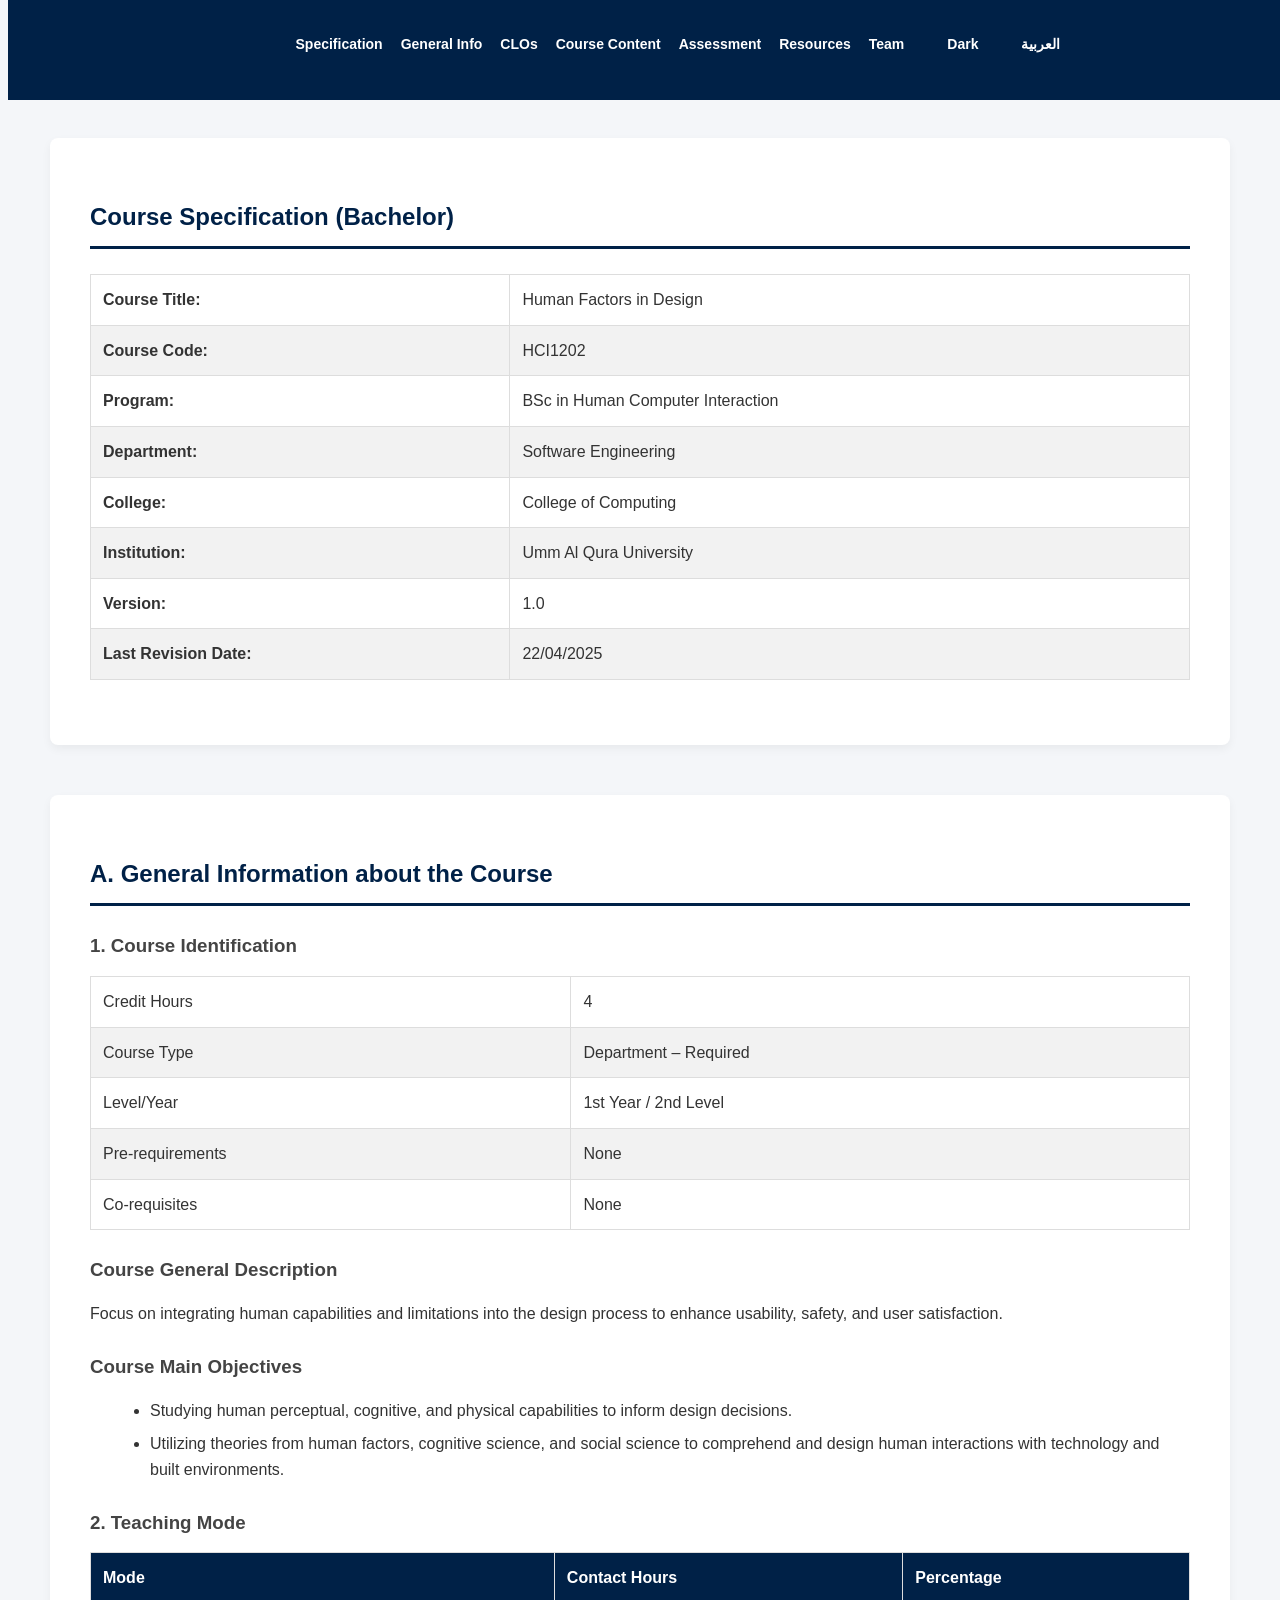
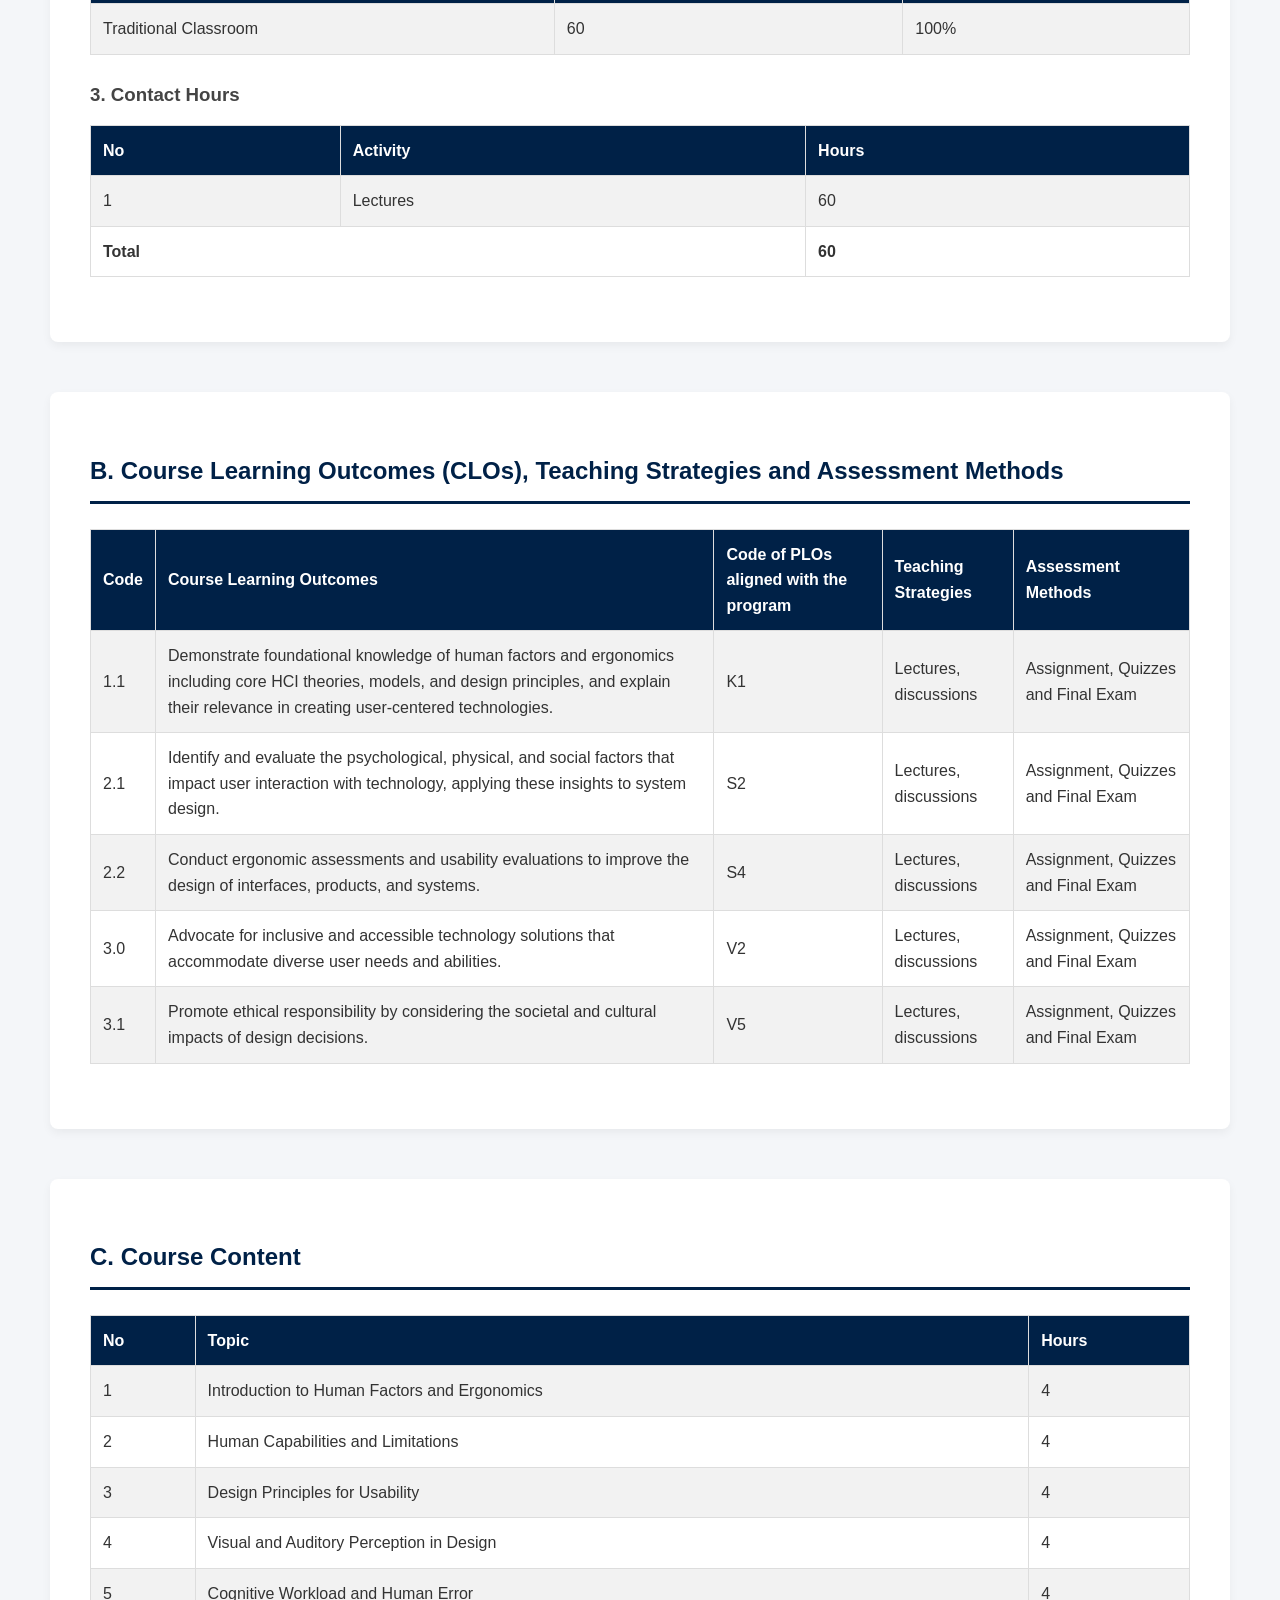
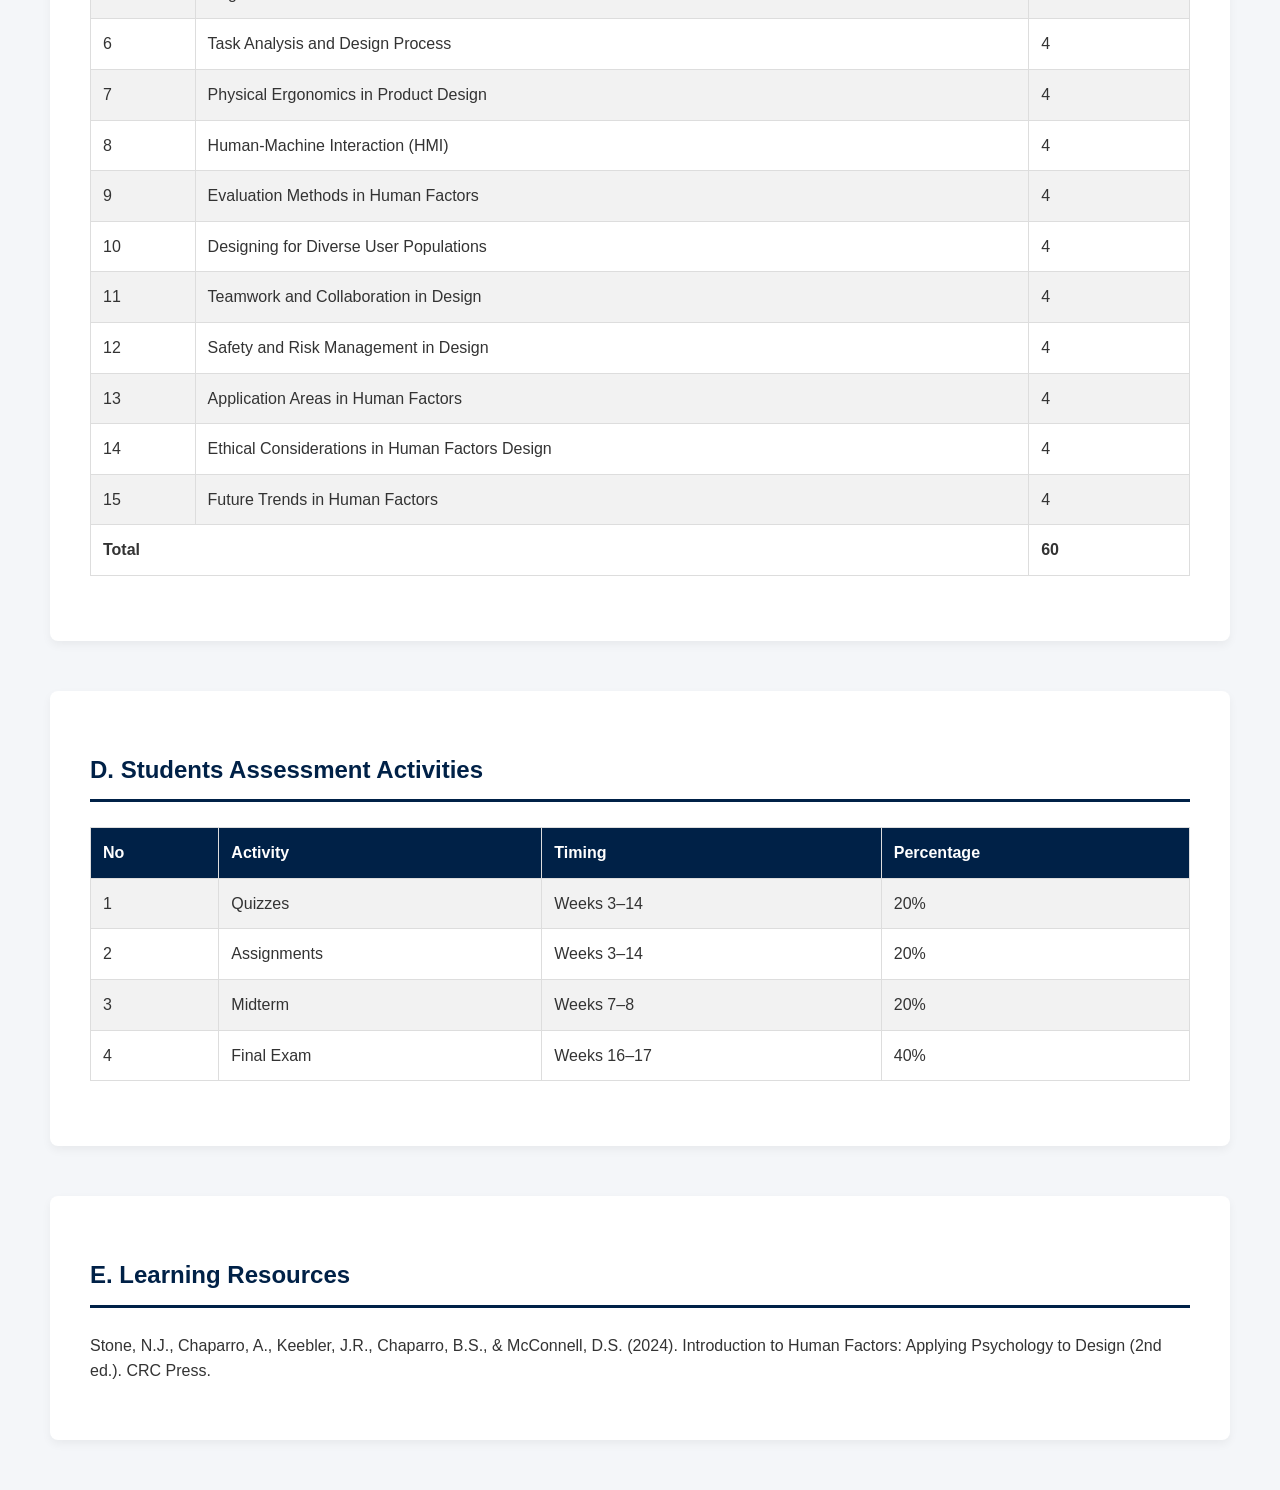
<file: index.html>
<!DOCTYPE html>
<html lang="en" dir="ltr">
<head>
    <meta charset="UTF-8">
    <meta name="viewport" content="width=device-width, initial-scale=1.0">
    <title>HCI1202 - Human Factors in Design</title>
    <link rel="stylesheet" href="style.css">
</head>

<body>

<header>
   <nav>
    <ul>
        <li><a href="#specification">Specification</a></li>
        <li><a href="#general">General Info</a></li>
        <li><a href="#clos">CLOs</a></li>
        <li><a href="#content">Course Content</a></li>
        <li><a href="#assessment">Assessment</a></li>
        <li><a href="#resources">Resources</a></li>

        <li><a href="team.html">Team</a></li>
        <li><a href="index-en-dark.html">Dark</a></li>
        <li><a href="index-ar-light.html">العربية</a></li>
    </ul>
</nav>
</header>

<main>

<section id="specification">
    <h2>Course Specification (Bachelor)</h2>

    <table>
        <tr><td><strong>Course Title:</strong></td><td>Human Factors in Design</td></tr>
        <tr><td><strong>Course Code:</strong></td><td>HCI1202</td></tr>
        <tr><td><strong>Program:</strong></td><td>BSc in Human Computer Interaction</td></tr>
        <tr><td><strong>Department:</strong></td><td>Software Engineering</td></tr>
        <tr><td><strong>College:</strong></td><td>College of Computing</td></tr>
        <tr><td><strong>Institution:</strong></td><td>Umm Al Qura University</td></tr>
        <tr><td><strong>Version:</strong></td><td>1.0</td></tr>
        <tr><td><strong>Last Revision Date:</strong></td><td>22/04/2025</td></tr>
    </table>
</section>

<section id="general">
    <h2>A. General Information about the Course</h2>

    <h3>1. Course Identification</h3>
    <table>
        <tr><td>Credit Hours</td><td>4</td></tr>
        <tr><td>Course Type</td><td>Department – Required</td></tr>
        <tr><td>Level/Year</td><td>1st Year / 2nd Level</td></tr>
        <tr><td>Pre-requirements</td><td>None</td></tr>
        <tr><td>Co-requisites</td><td>None</td></tr>
    </table>

    <h3>Course General Description</h3>
    <p>
        Focus on integrating human capabilities and limitations into the design process
        to enhance usability, safety, and user satisfaction.
    </p>

    <h3>Course Main Objectives</h3>
    <ul>
        <li>Studying human perceptual, cognitive, and physical capabilities to inform design decisions.</li>
        <li>Utilizing theories from human factors, cognitive science, and social science to comprehend and design human interactions with technology and built environments.</li>
    </ul>

    <h3>2. Teaching Mode</h3>
    <table>
        <tr><th>Mode</th><th>Contact Hours</th><th>Percentage</th></tr>
        <tr><td>Traditional Classroom</td><td>60</td><td>100%</td></tr>
    </table>

    <h3>3. Contact Hours</h3>
    <table>
        <tr><th>No</th><th>Activity</th><th>Hours</th></tr>
        <tr><td>1</td><td>Lectures</td><td>60</td></tr>
        <tr><td colspan="2"><strong>Total</strong></td><td><strong>60</strong></td></tr>
    </table>
</section>

<section id="clos">
    <h2>B. Course Learning Outcomes (CLOs), Teaching Strategies and Assessment Methods</h2>

    <table>
        <tr>
            <th>Code</th>
            <th>Course Learning Outcomes</th>
            <th>Code of PLOs aligned with the program</th>
            <th>Teaching Strategies</th>
            <th>Assessment Methods</th>
        </tr>

        <tr>
            <td>1.1</td>
            <td>
                Demonstrate foundational knowledge of human factors and ergonomics including core HCI theories,
                models, and design principles, and explain their relevance in creating user-centered technologies.
            </td>
            <td>K1</td>
            <td>Lectures, discussions</td>
            <td>Assignment, Quizzes and Final Exam</td>
        </tr>

        <tr>
            <td>2.1</td>
            <td>
                Identify and evaluate the psychological, physical, and social factors that impact user interaction
                with technology, applying these insights to system design.
            </td>
            <td>S2</td>
            <td>Lectures, discussions</td>
            <td>Assignment, Quizzes and Final Exam</td>
        </tr>

        <tr>
            <td>2.2</td>
            <td>
                Conduct ergonomic assessments and usability evaluations to improve the design of interfaces,
                products, and systems.
            </td>
            <td>S4</td>
            <td>Lectures, discussions</td>
            <td>Assignment, Quizzes and Final Exam</td>
        </tr>

        <tr>
            <td>3.0</td>
            <td>
                Advocate for inclusive and accessible technology solutions that accommodate diverse user needs
                and abilities.
            </td>
            <td>V2</td>
            <td>Lectures, discussions</td>
            <td>Assignment, Quizzes and Final Exam</td>
        </tr>

        <tr>
            <td>3.1</td>
            <td>
                Promote ethical responsibility by considering the societal and cultural impacts of design decisions.
            </td>
            <td>V5</td>
            <td>Lectures, discussions</td>
            <td>Assignment, Quizzes and Final Exam</td>
        </tr>

    </table>
</section>

<section id="content">
    <h2>C. Course Content</h2>

    <table>
        <tr><th>No</th><th>Topic</th><th>Hours</th></tr>
        <tr><td>1</td><td>Introduction to Human Factors and Ergonomics</td><td>4</td></tr>
        <tr><td>2</td><td>Human Capabilities and Limitations</td><td>4</td></tr>
        <tr><td>3</td><td>Design Principles for Usability</td><td>4</td></tr>
        <tr><td>4</td><td>Visual and Auditory Perception in Design</td><td>4</td></tr>
        <tr><td>5</td><td>Cognitive Workload and Human Error</td><td>4</td></tr>
        <tr><td>6</td><td>Task Analysis and Design Process</td><td>4</td></tr>
        <tr><td>7</td><td>Physical Ergonomics in Product Design</td><td>4</td></tr>
        <tr><td>8</td><td>Human-Machine Interaction (HMI)</td><td>4</td></tr>
        <tr><td>9</td><td>Evaluation Methods in Human Factors</td><td>4</td></tr>
        <tr><td>10</td><td>Designing for Diverse User Populations</td><td>4</td></tr>
        <tr><td>11</td><td>Teamwork and Collaboration in Design</td><td>4</td></tr>
        <tr><td>12</td><td>Safety and Risk Management in Design</td><td>4</td></tr>
        <tr><td>13</td><td>Application Areas in Human Factors</td><td>4</td></tr>
        <tr><td>14</td><td>Ethical Considerations in Human Factors Design</td><td>4</td></tr>
        <tr><td>15</td><td>Future Trends in Human Factors</td><td>4</td></tr>
        <tr><td colspan="2"><strong>Total</strong></td><td><strong>60</strong></td></tr>
    </table>
</section>

<section id="assessment">
    <h2>D. Students Assessment Activities</h2>

    <table>
        <tr><th>No</th><th>Activity</th><th>Timing</th><th>Percentage</th></tr>
        <tr><td>1</td><td>Quizzes</td><td>Weeks 3–14</td><td>20%</td></tr>
        <tr><td>2</td><td>Assignments</td><td>Weeks 3–14</td><td>20%</td></tr>
        <tr><td>3</td><td>Midterm</td><td>Weeks 7–8</td><td>20%</td></tr>
        <tr><td>4</td><td>Final Exam</td><td>Weeks 16–17</td><td>40%</td></tr>
    </table>
</section>

<section id="resources">
    <h2>E. Learning Resources</h2>

    <p>
        Stone, N.J., Chaparro, A., Keebler, J.R., Chaparro, B.S., & McConnell, D.S. (2024).
        Introduction to Human Factors: Applying Psychology to Design (2nd ed.).
        CRC Press.
    </p>
</section>

</main>

</body>
</html>
</file>
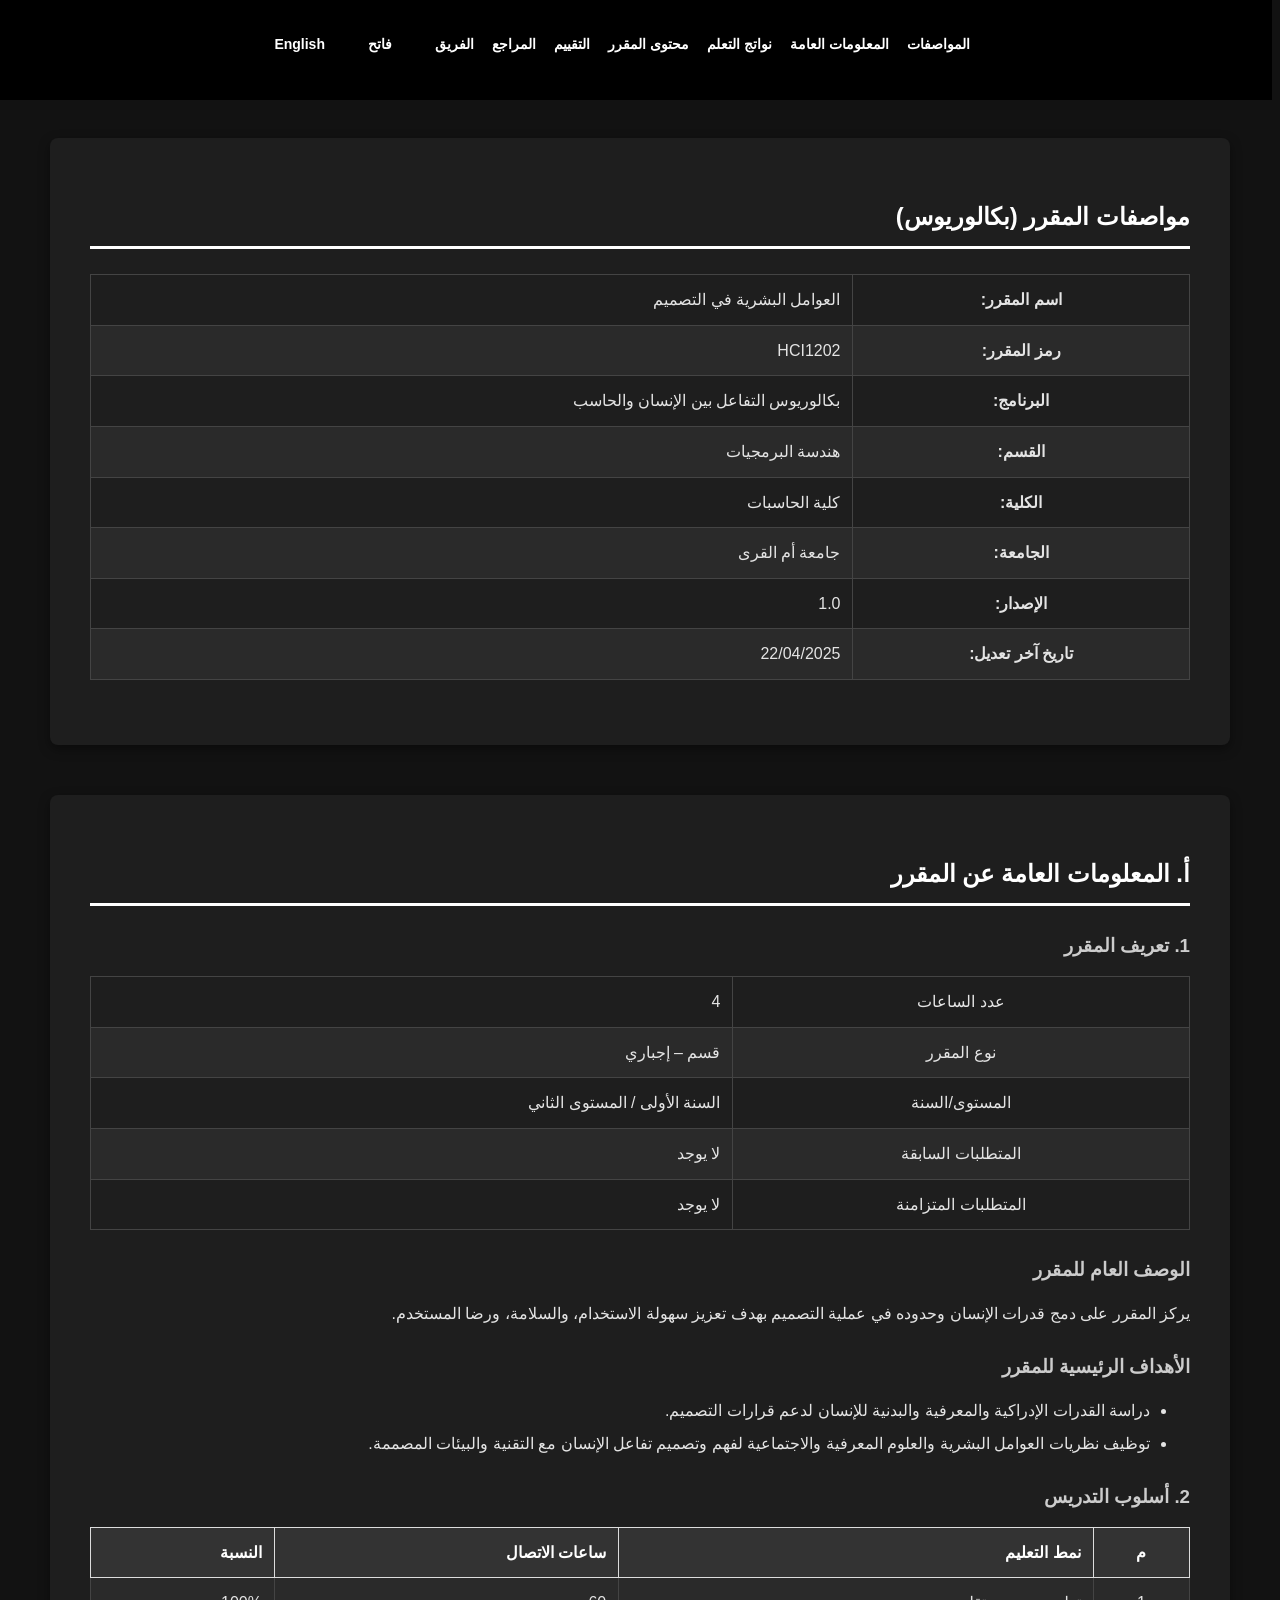
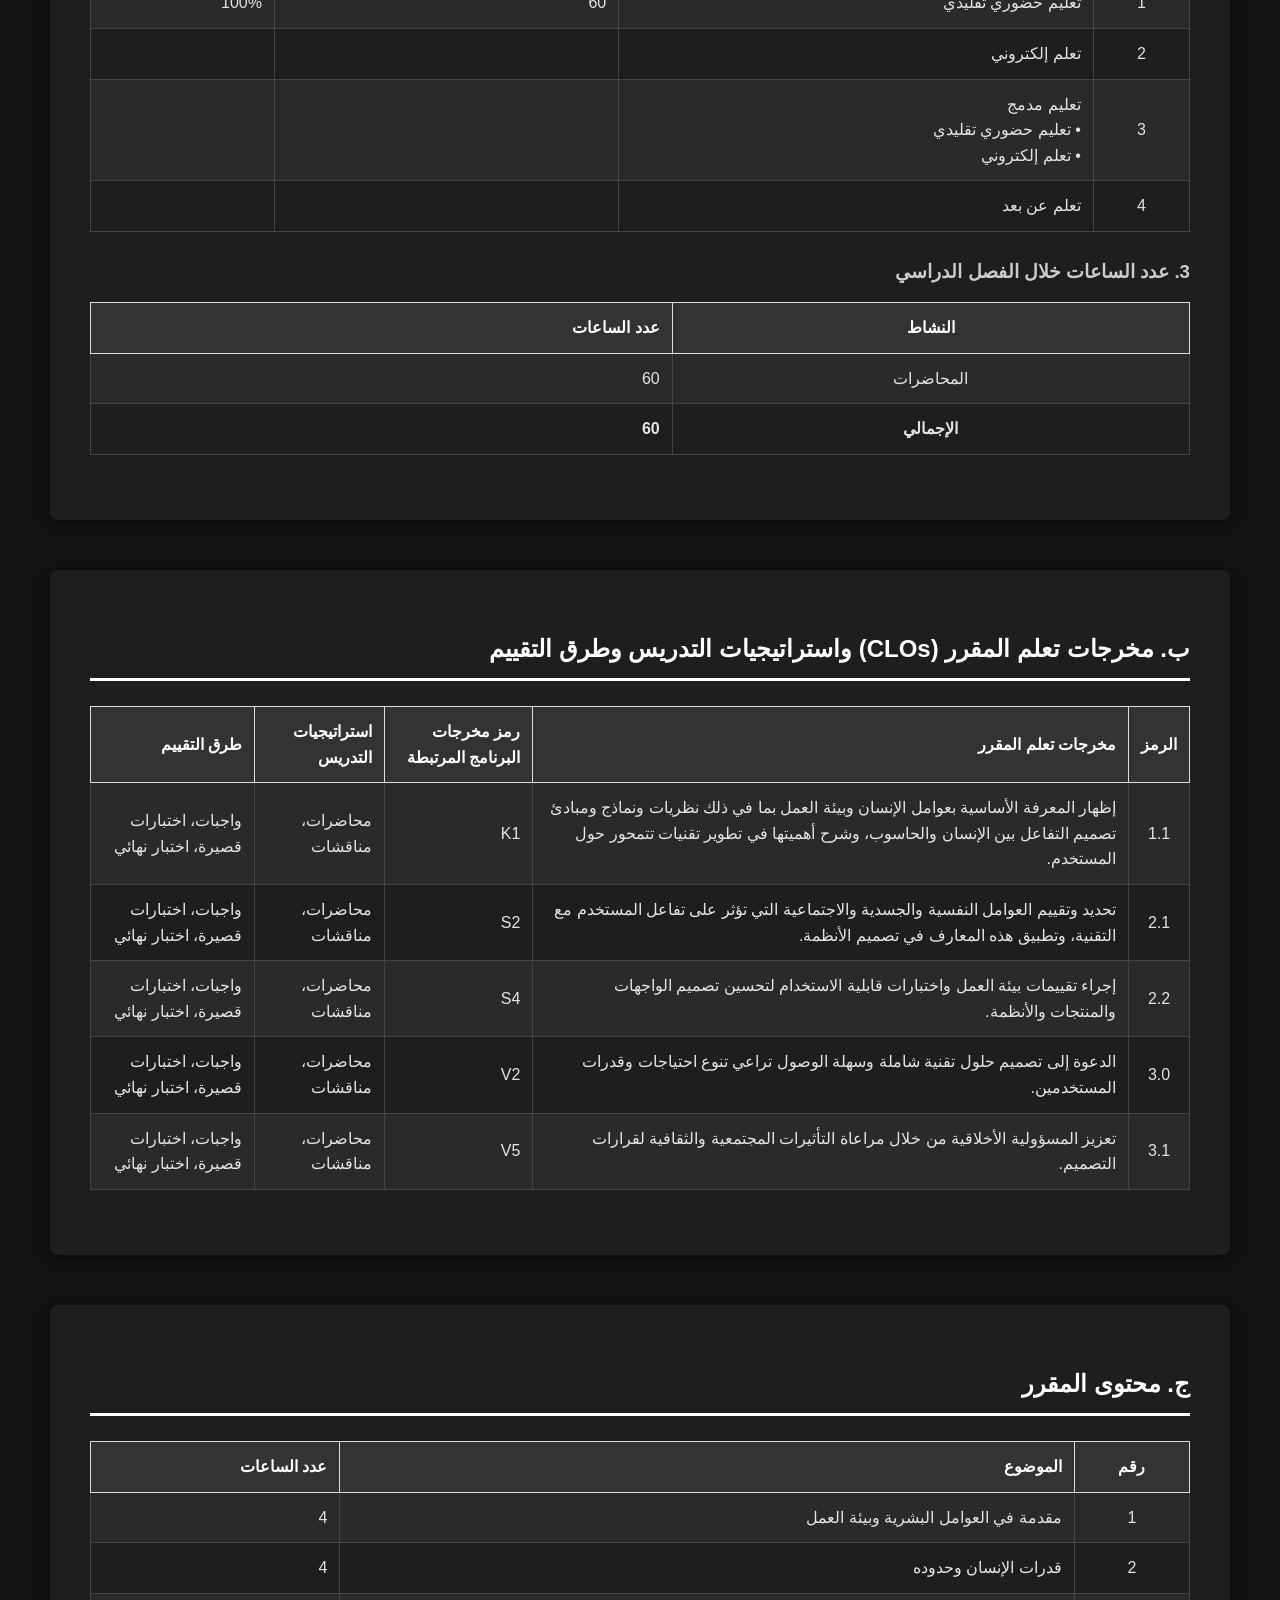
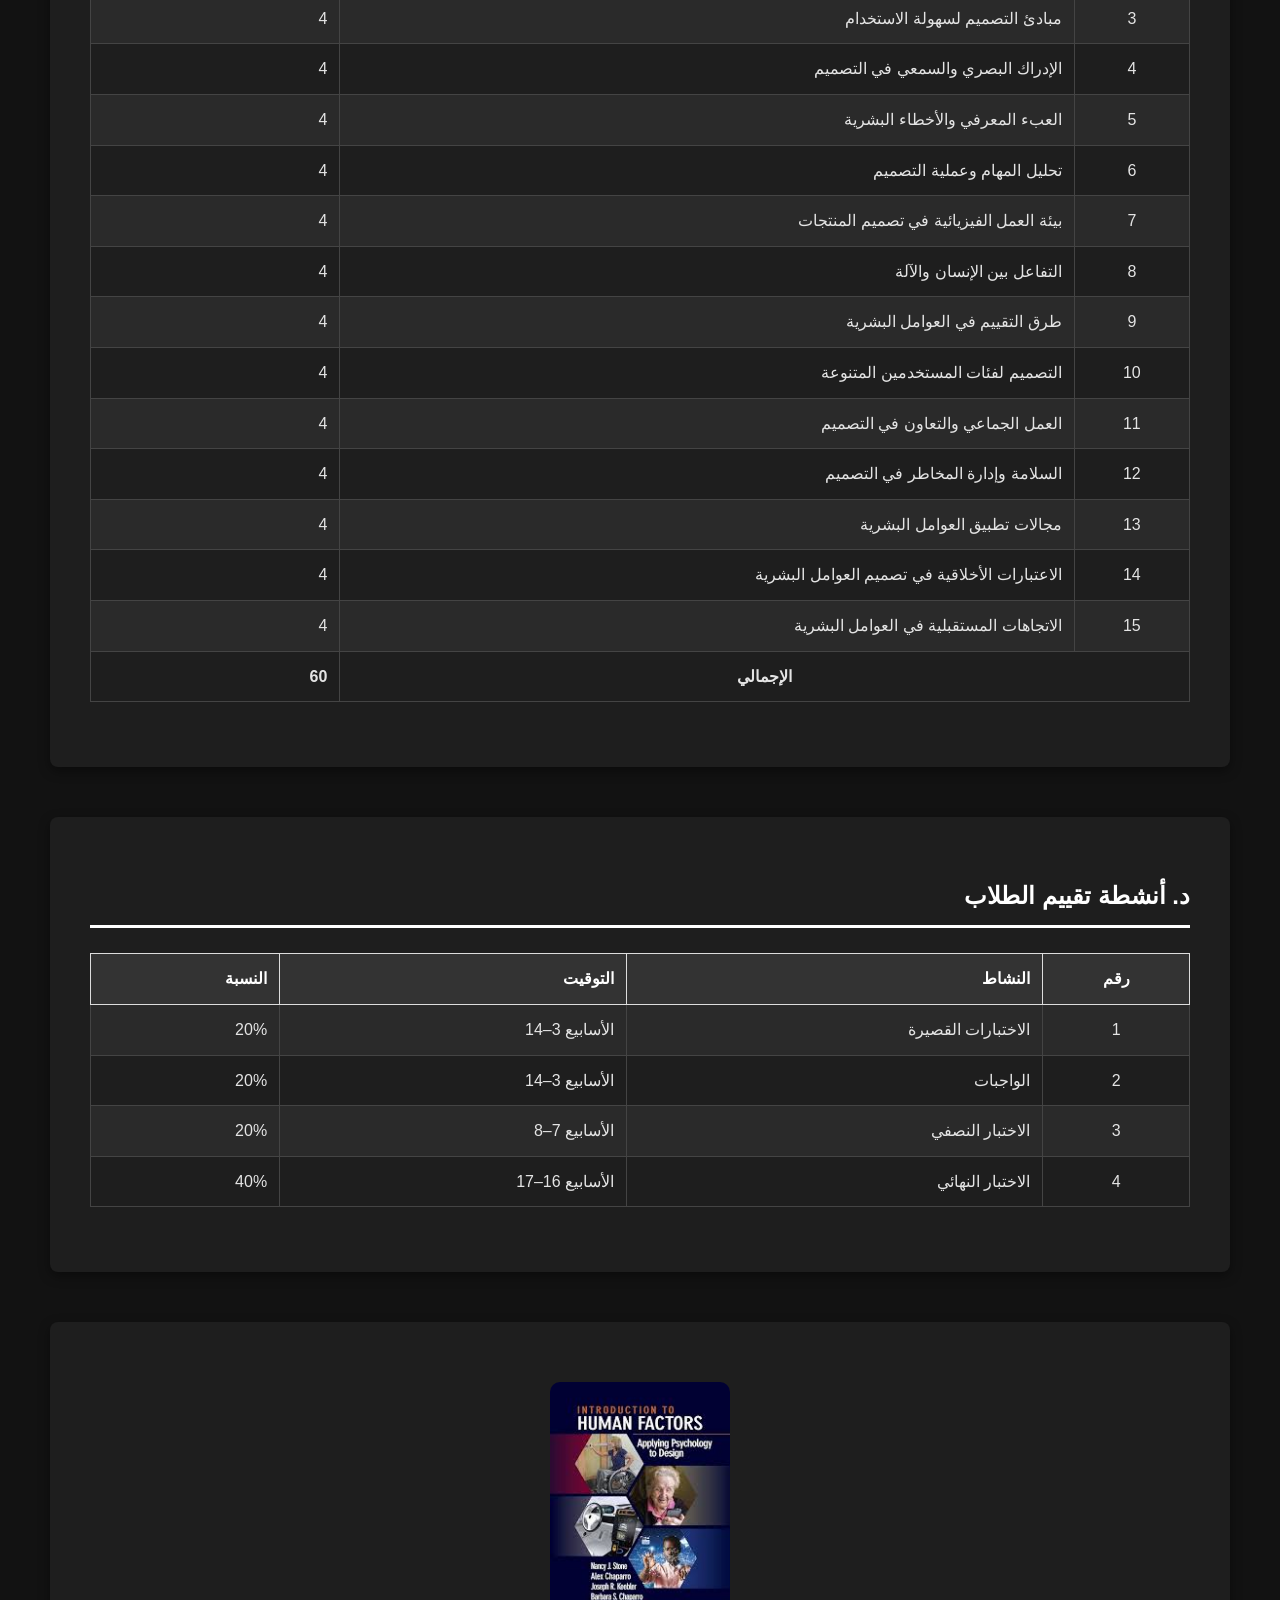
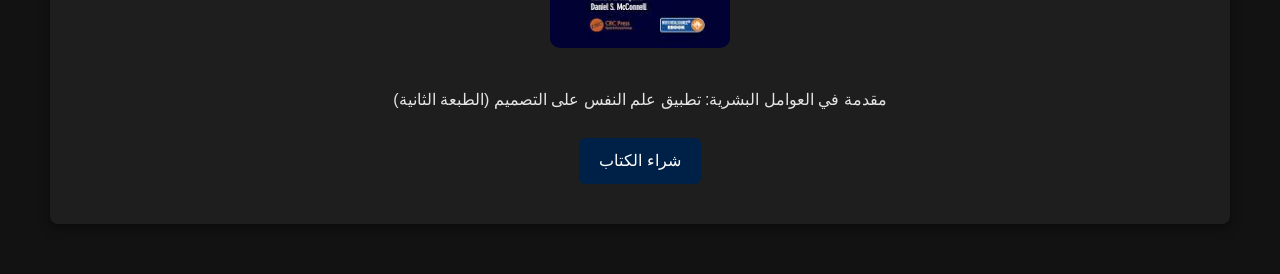
<file: index-ar-dark.html>
<!DOCTYPE html>
<html lang="ar" dir="rtl">
<head>
    <meta charset="UTF-8">
    <meta name="viewport" content="width=device-width, initial-scale=1.0">
    <title>HCI1202 - العوامل البشرية في التصميم</title>
    <link rel="stylesheet" href="style.css">
</head>

<body class="dark">

<header>
    <nav>
        <ul>
            <li><a href="#specification">المواصفات</a></li>
            <li><a href="#general">المعلومات العامة</a></li>
            <li><a href="#clos">نواتج التعلم</a></li>
            <li><a href="#content">محتوى المقرر</a></li>
            <li><a href="#assessment">التقييم</a></li>
            <li><a href="#resources">المراجع</a></li>
<li><a href="team.html">الفريق</a></li>
<li><a href="index-ar-light.html">فاتح</a></li>
<li><a href="index-en-dark.html">English</a></li>
        </ul>
    </nav>
</header>

<main>

<section id="specification">
    <h2>مواصفات المقرر (بكالوريوس)</h2>

    <table>
        <tr><td><strong>اسم المقرر:</strong></td><td>العوامل البشرية في التصميم</td></tr>
        <tr><td><strong>رمز المقرر:</strong></td><td>HCI1202</td></tr>
        <tr><td><strong>البرنامج:</strong></td><td>بكالوريوس التفاعل بين الإنسان والحاسب</td></tr>
        <tr><td><strong>القسم:</strong></td><td>هندسة البرمجيات</td></tr>
        <tr><td><strong>الكلية:</strong></td><td>كلية الحاسبات</td></tr>
        <tr><td><strong>الجامعة:</strong></td><td>جامعة أم القرى</td></tr>
        <tr><td><strong>الإصدار:</strong></td><td>1.0</td></tr>
        <tr><td><strong>تاريخ آخر تعديل:</strong></td><td>22/04/2025</td></tr>
    </table>
</section>

<section id="general">
    <h2>أ. المعلومات العامة عن المقرر</h2>

    <h3>1. تعريف المقرر</h3>

    <table>
        <tr><td>عدد الساعات</td><td>4</td></tr>
        <tr><td>نوع المقرر</td><td>قسم – إجباري</td></tr>
        <tr><td>المستوى/السنة</td><td>السنة الأولى / المستوى الثاني</td></tr>
        <tr><td>المتطلبات السابقة</td><td>لا يوجد</td></tr>
        <tr><td>المتطلبات المتزامنة</td><td>لا يوجد</td></tr>
    </table>

    <h3>الوصف العام للمقرر</h3>
    <p>
        يركز المقرر على دمج قدرات الإنسان وحدوده في عملية التصميم بهدف تعزيز سهولة الاستخدام،
        والسلامة، ورضا المستخدم.
    </p>

    <h3>الأهداف الرئيسية للمقرر</h3>
    <ul>
        <li>دراسة القدرات الإدراكية والمعرفية والبدنية للإنسان لدعم قرارات التصميم.</li>
        <li>توظيف نظريات العوامل البشرية والعلوم المعرفية والاجتماعية لفهم وتصميم تفاعل الإنسان مع التقنية والبيئات المصممة.</li>
    </ul>

    <h3>2. أسلوب التدريس</h3>

<table>
<tr>
<th>م</th>
<th>نمط التعليم</th>
<th>ساعات الاتصال</th>
<th>النسبة</th>
</tr>

<tr>
<td>1</td>
<td>تعليم حضوري تقليدي</td>
<td>60</td>
<td>100%</td>
</tr>

<tr>
<td>2</td>
<td>تعلم إلكتروني</td>
<td></td>
<td></td>
</tr>

<tr>
<td>3</td>
<td>
تعليم مدمج<br>
• تعليم حضوري تقليدي<br>
• تعلم إلكتروني
</td>
<td></td>
<td></td>
</tr>

<tr>
<td>4</td>
<td>تعلم عن بعد</td>
<td></td>
<td></td>
</tr>
</table>

    <h3>3. عدد الساعات خلال الفصل الدراسي</h3>

    <table>
        <tr><th>النشاط</th><th>عدد الساعات</th></tr>
        <tr><td>المحاضرات</td><td>60</td></tr>
        <tr><td><strong>الإجمالي</strong></td><td><strong>60</strong></td></tr>
    </table>
</section>

<section id="clos">
    <h2>ب. مخرجات تعلم المقرر (CLOs) واستراتيجيات التدريس وطرق التقييم</h2>

    <table>
        <tr>
            <th>الرمز</th>
            <th>مخرجات تعلم المقرر</th>
            <th>رمز مخرجات البرنامج المرتبطة</th>
            <th>استراتيجيات التدريس</th>
            <th>طرق التقييم</th>
        </tr>

        <tr>
            <td>1.1</td>
            <td>
                إظهار المعرفة الأساسية بعوامل الإنسان وبيئة العمل بما في ذلك نظريات
                ونماذج ومبادئ تصميم التفاعل بين الإنسان والحاسوب، وشرح أهميتها
                في تطوير تقنيات تتمحور حول المستخدم.
            </td>
            <td>K1</td>
            <td>محاضرات، مناقشات</td>
            <td>واجبات، اختبارات قصيرة، اختبار نهائي</td>
        </tr>

        <tr>
            <td>2.1</td>
            <td>
                تحديد وتقييم العوامل النفسية والجسدية والاجتماعية التي تؤثر على
                تفاعل المستخدم مع التقنية، وتطبيق هذه المعارف في تصميم الأنظمة.
            </td>
            <td>S2</td>
            <td>محاضرات، مناقشات</td>
            <td>واجبات، اختبارات قصيرة، اختبار نهائي</td>
        </tr>

        <tr>
            <td>2.2</td>
            <td>
                إجراء تقييمات بيئة العمل واختبارات قابلية الاستخدام لتحسين
                تصميم الواجهات والمنتجات والأنظمة.
            </td>
            <td>S4</td>
            <td>محاضرات، مناقشات</td>
            <td>واجبات، اختبارات قصيرة، اختبار نهائي</td>
        </tr>

        <tr>
            <td>3.0</td>
            <td>
                الدعوة إلى تصميم حلول تقنية شاملة وسهلة الوصول تراعي تنوع
                احتياجات وقدرات المستخدمين.
            </td>
            <td>V2</td>
            <td>محاضرات، مناقشات</td>
            <td>واجبات، اختبارات قصيرة، اختبار نهائي</td>
        </tr>

        <tr>
            <td>3.1</td>
            <td>
                تعزيز المسؤولية الأخلاقية من خلال مراعاة التأثيرات المجتمعية
                والثقافية لقرارات التصميم.
            </td>
            <td>V5</td>
            <td>محاضرات، مناقشات</td>
            <td>واجبات، اختبارات قصيرة، اختبار نهائي</td>
        </tr>

    </table>
</section>

<section id="content">
    <h2>ج. محتوى المقرر</h2>

    <table>
        <tr><th>رقم</th><th>الموضوع</th><th>عدد الساعات</th></tr>

        <tr><td>1</td><td>مقدمة في العوامل البشرية وبيئة العمل</td><td>4</td></tr>
        <tr><td>2</td><td>قدرات الإنسان وحدوده</td><td>4</td></tr>
        <tr><td>3</td><td>مبادئ التصميم لسهولة الاستخدام</td><td>4</td></tr>
        <tr><td>4</td><td>الإدراك البصري والسمعي في التصميم</td><td>4</td></tr>
        <tr><td>5</td><td>العبء المعرفي والأخطاء البشرية</td><td>4</td></tr>
        <tr><td>6</td><td>تحليل المهام وعملية التصميم</td><td>4</td></tr>
        <tr><td>7</td><td>بيئة العمل الفيزيائية في تصميم المنتجات</td><td>4</td></tr>
        <tr><td>8</td><td>التفاعل بين الإنسان والآلة</td><td>4</td></tr>
        <tr><td>9</td><td>طرق التقييم في العوامل البشرية</td><td>4</td></tr>
        <tr><td>10</td><td>التصميم لفئات المستخدمين المتنوعة</td><td>4</td></tr>
        <tr><td>11</td><td>العمل الجماعي والتعاون في التصميم</td><td>4</td></tr>
        <tr><td>12</td><td>السلامة وإدارة المخاطر في التصميم</td><td>4</td></tr>
        <tr><td>13</td><td>مجالات تطبيق العوامل البشرية</td><td>4</td></tr>
        <tr><td>14</td><td>الاعتبارات الأخلاقية في تصميم العوامل البشرية</td><td>4</td></tr>
        <tr><td>15</td><td>الاتجاهات المستقبلية في العوامل البشرية</td><td>4</td></tr>

        <tr><td colspan="2"><strong>الإجمالي</strong></td><td><strong>60</strong></td></tr>
    </table>
</section>

<section id="assessment">
    <h2>د. أنشطة تقييم الطلاب</h2>

    <table>
        <tr><th>رقم</th><th>النشاط</th><th>التوقيت</th><th>النسبة</th></tr>

        <tr><td>1</td><td>الاختبارات القصيرة</td><td>الأسابيع 3–14</td><td>20%</td></tr>
        <tr><td>2</td><td>الواجبات</td><td>الأسابيع 3–14</td><td>20%</td></tr>
        <tr><td>3</td><td>الاختبار النصفي</td><td>الأسابيع 7–8</td><td>20%</td></tr>
        <tr><td>4</td><td>الاختبار النهائي</td><td>الأسابيع 16–17</td><td>40%</td></tr>
    </table>
</section>

<section id="resources">
   <div class="book-box">
<img src="images/book.jpg" alt="غلاف الكتاب">

<p>
مقدمة في العوامل البشرية: تطبيق علم النفس على التصميم (الطبعة الثانية)
</p>

<a href="https://www.amazon.com/s?k=Introduction+to+Human+Factors+Applying+Psychology+to+Design" target="_blank">
شراء الكتاب
</a>
</div>
</section>

</main>

</body>
</html>
</file>
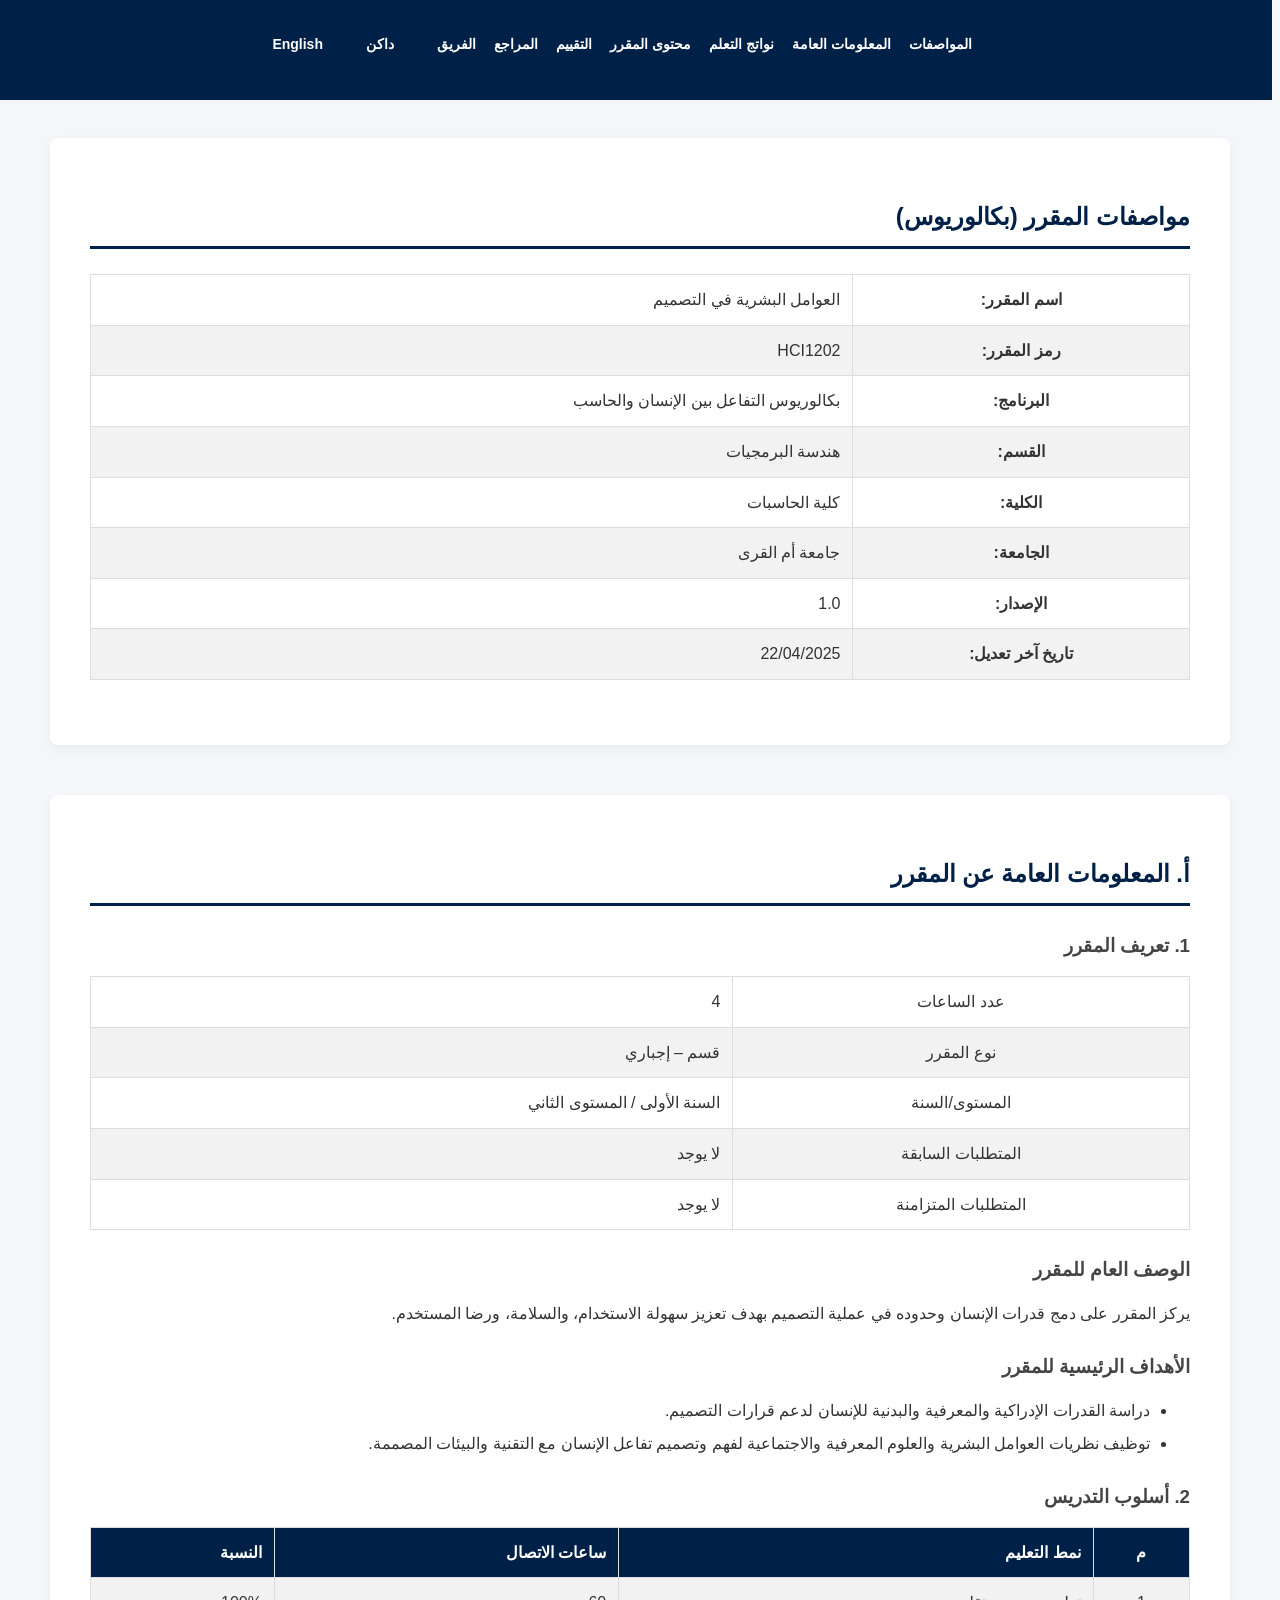
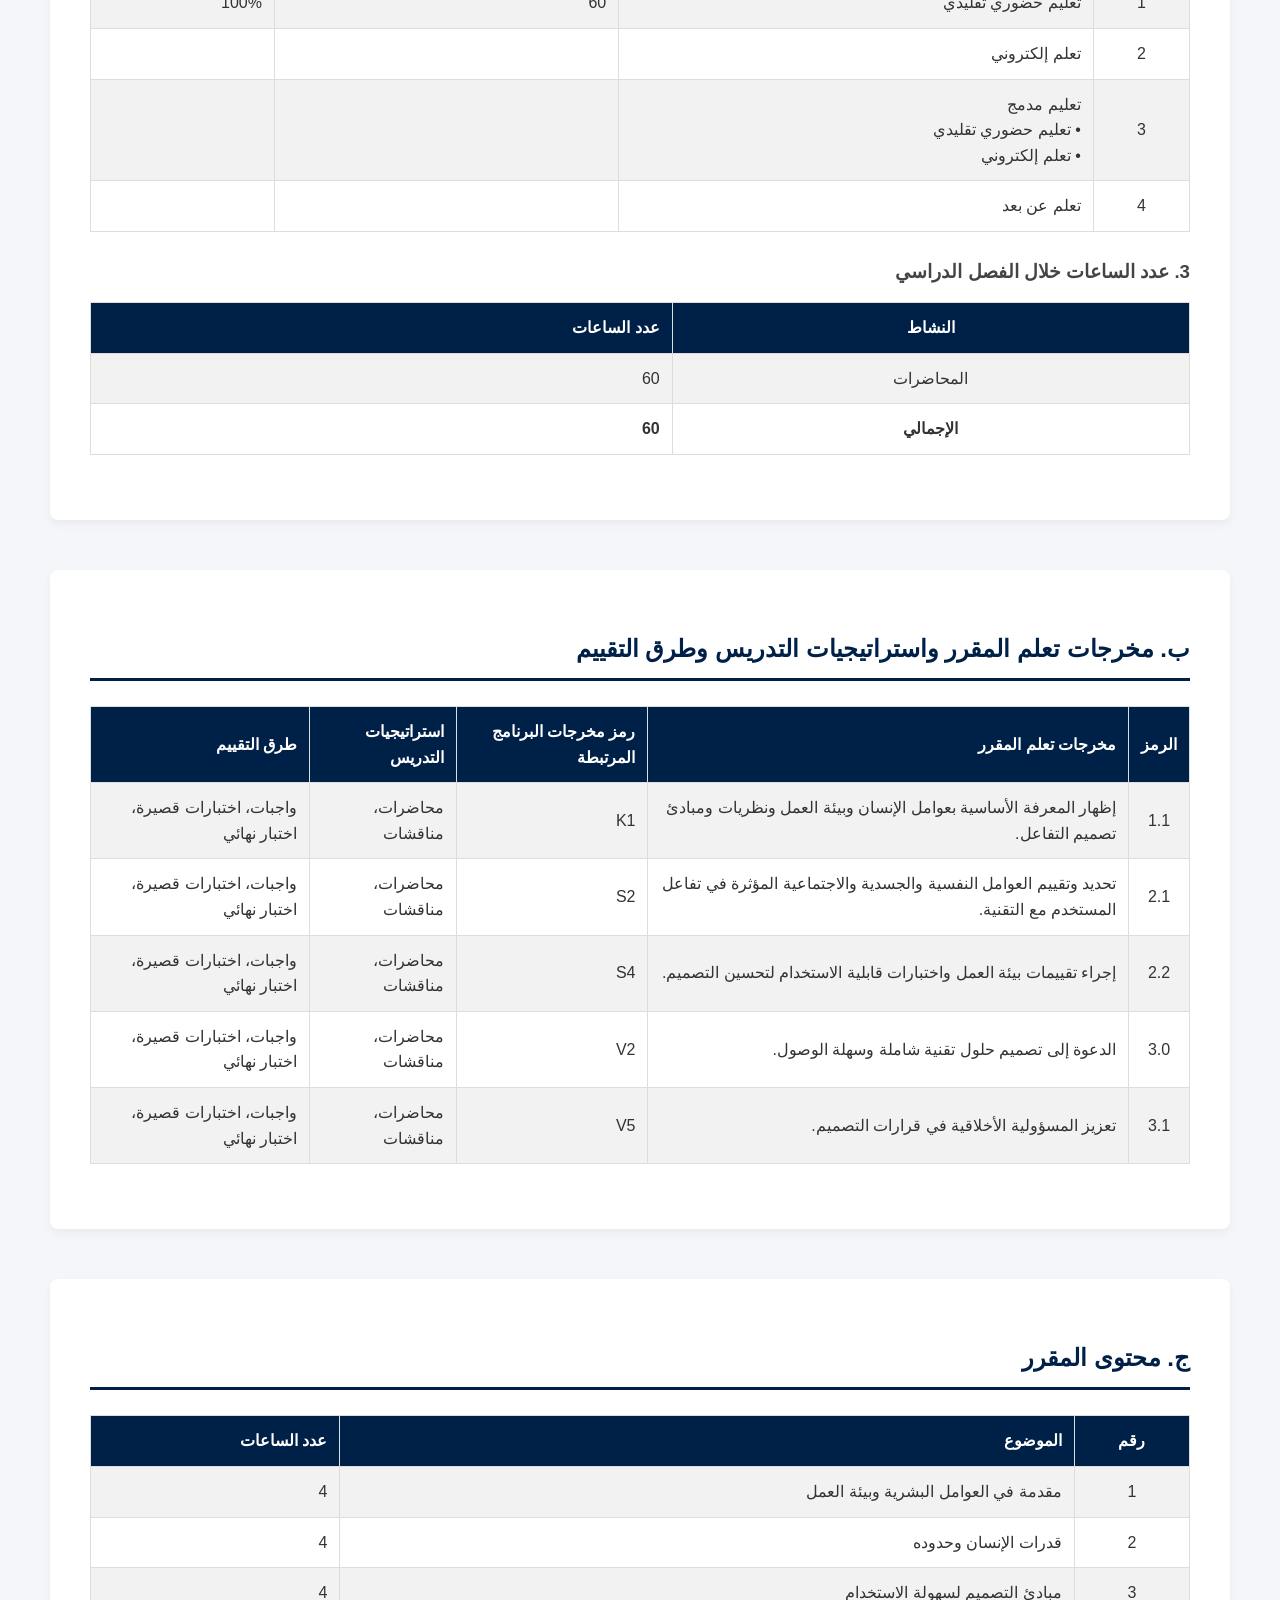
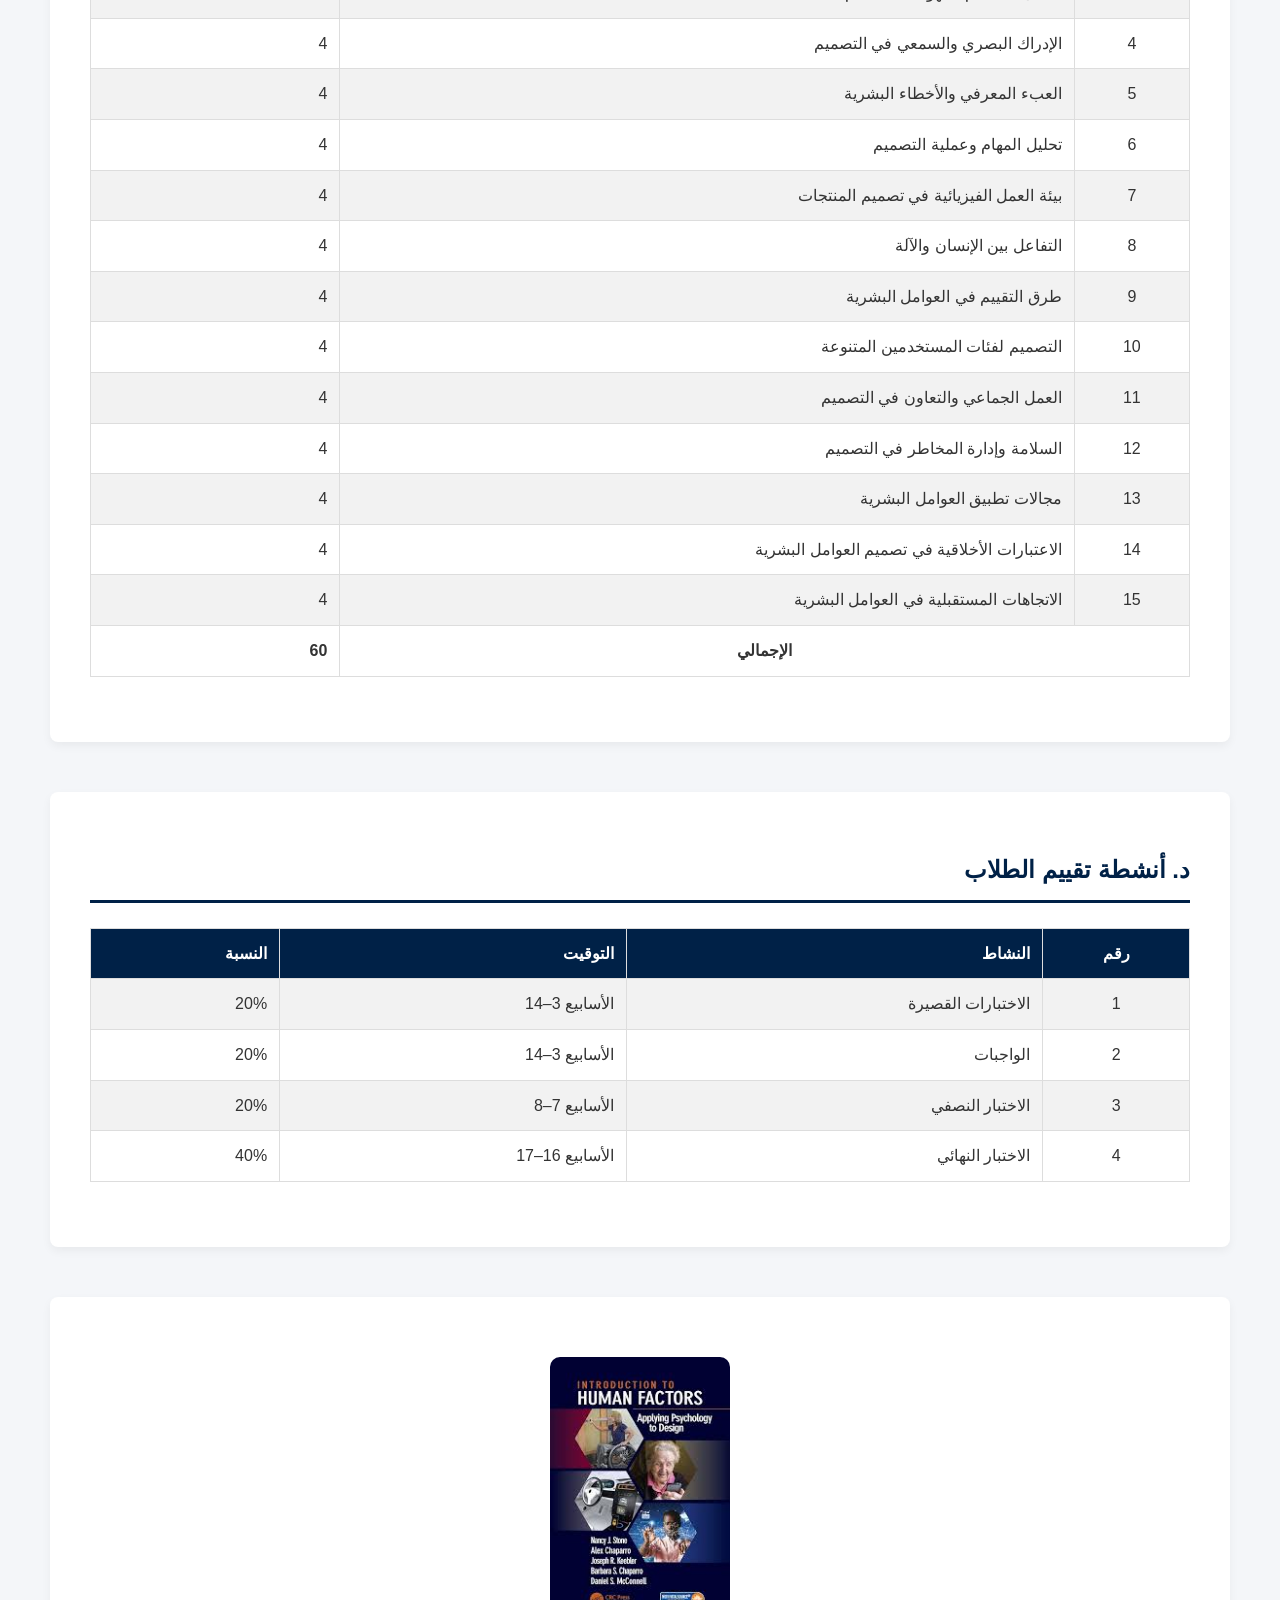
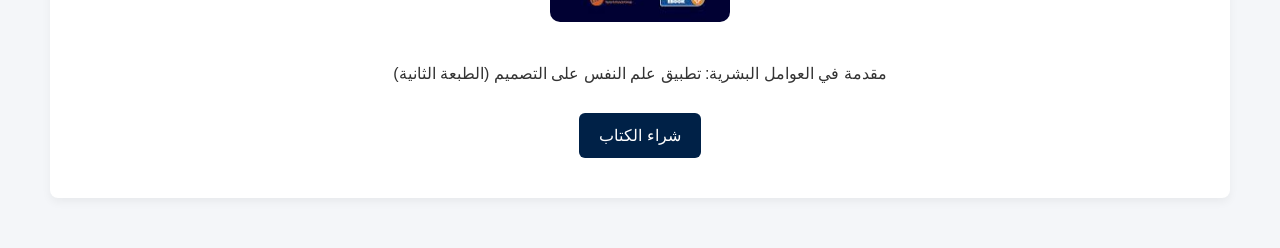
<file: index-ar-light.html>
<!DOCTYPE html>
<html lang="ar" dir="rtl">
<head>
    <meta charset="UTF-8">
    <meta name="viewport" content="width=device-width, initial-scale=1.0">
    <title>HCI1202 - العوامل البشرية في التصميم</title>
    <link rel="stylesheet" href="style.css">
</head>

<body>

<header>
    <nav>
        <ul>
            <li><a href="#specification">المواصفات</a></li>
            <li><a href="#general">المعلومات العامة</a></li>
            <li><a href="#clos">نواتج التعلم</a></li>
            <li><a href="#content">محتوى المقرر</a></li>
            <li><a href="#assessment">التقييم</a></li>
            <li><a href="#resources">المراجع</a></li>
<li><a href="team.html">الفريق</a></li>
<li><a href="index-ar-dark.html">داكن</a></li>
<li><a href="index-en-light.html">English</a></li>
        </ul>
    </nav>
</header>

<main>

<section id="specification">
    <h2>مواصفات المقرر (بكالوريوس)</h2>

    <table>
        <tr><td><strong>اسم المقرر:</strong></td><td>العوامل البشرية في التصميم</td></tr>
        <tr><td><strong>رمز المقرر:</strong></td><td>HCI1202</td></tr>
        <tr><td><strong>البرنامج:</strong></td><td>بكالوريوس التفاعل بين الإنسان والحاسب</td></tr>
        <tr><td><strong>القسم:</strong></td><td>هندسة البرمجيات</td></tr>
        <tr><td><strong>الكلية:</strong></td><td>كلية الحاسبات</td></tr>
        <tr><td><strong>الجامعة:</strong></td><td>جامعة أم القرى</td></tr>
        <tr><td><strong>الإصدار:</strong></td><td>1.0</td></tr>
        <tr><td><strong>تاريخ آخر تعديل:</strong></td><td>22/04/2025</td></tr>
    </table>
</section>

<section id="general">
    <h2>أ. المعلومات العامة عن المقرر</h2>

    <h3>1. تعريف المقرر</h3>

    <table>
        <tr><td>عدد الساعات</td><td>4</td></tr>
        <tr><td>نوع المقرر</td><td>قسم – إجباري</td></tr>
        <tr><td>المستوى/السنة</td><td>السنة الأولى / المستوى الثاني</td></tr>
        <tr><td>المتطلبات السابقة</td><td>لا يوجد</td></tr>
        <tr><td>المتطلبات المتزامنة</td><td>لا يوجد</td></tr>
    </table>

    <h3>الوصف العام للمقرر</h3>
    <p>
        يركز المقرر على دمج قدرات الإنسان وحدوده في عملية التصميم بهدف تعزيز سهولة الاستخدام،
        والسلامة، ورضا المستخدم.
    </p>

    <h3>الأهداف الرئيسية للمقرر</h3>
    <ul>
        <li>دراسة القدرات الإدراكية والمعرفية والبدنية للإنسان لدعم قرارات التصميم.</li>
        <li>توظيف نظريات العوامل البشرية والعلوم المعرفية والاجتماعية لفهم وتصميم تفاعل الإنسان مع التقنية والبيئات المصممة.</li>
    </ul>

   <h3>2. أسلوب التدريس</h3>

<table>
<tr>
<th>م</th>
<th>نمط التعليم</th>
<th>ساعات الاتصال</th>
<th>النسبة</th>
</tr>

<tr>
<td>1</td>
<td>تعليم حضوري تقليدي</td>
<td>60</td>
<td>100%</td>
</tr>

<tr>
<td>2</td>
<td>تعلم إلكتروني</td>
<td></td>
<td></td>
</tr>

<tr>
<td>3</td>
<td>
تعليم مدمج<br>
• تعليم حضوري تقليدي<br>
• تعلم إلكتروني
</td>
<td></td>
<td></td>
</tr>

<tr>
<td>4</td>
<td>تعلم عن بعد</td>
<td></td>
<td></td>
</tr>
</table>

    <h3>3. عدد الساعات خلال الفصل الدراسي</h3>

    <table>
        <tr><th>النشاط</th><th>عدد الساعات</th></tr>
        <tr><td>المحاضرات</td><td>60</td></tr>
        <tr><td><strong>الإجمالي</strong></td><td><strong>60</strong></td></tr>
    </table>
</section>

<section id="clos">
    <h2>ب. مخرجات تعلم المقرر واستراتيجيات التدريس وطرق التقييم</h2>

    <table>
        <tr>
            <th>الرمز</th>
            <th>مخرجات تعلم المقرر</th>
            <th>رمز مخرجات البرنامج المرتبطة</th>
            <th>استراتيجيات التدريس</th>
            <th>طرق التقييم</th>
        </tr>

        <tr>
            <td>1.1</td>
            <td>إظهار المعرفة الأساسية بعوامل الإنسان وبيئة العمل ونظريات ومبادئ تصميم التفاعل.</td>
            <td>K1</td>
            <td>محاضرات، مناقشات</td>
            <td>واجبات، اختبارات قصيرة، اختبار نهائي</td>
        </tr>

        <tr>
            <td>2.1</td>
            <td>تحديد وتقييم العوامل النفسية والجسدية والاجتماعية المؤثرة في تفاعل المستخدم مع التقنية.</td>
            <td>S2</td>
            <td>محاضرات، مناقشات</td>
            <td>واجبات، اختبارات قصيرة، اختبار نهائي</td>
        </tr>

        <tr>
            <td>2.2</td>
            <td>إجراء تقييمات بيئة العمل واختبارات قابلية الاستخدام لتحسين التصميم.</td>
            <td>S4</td>
            <td>محاضرات، مناقشات</td>
            <td>واجبات، اختبارات قصيرة، اختبار نهائي</td>
        </tr>

        <tr>
            <td>3.0</td>
            <td>الدعوة إلى تصميم حلول تقنية شاملة وسهلة الوصول.</td>
            <td>V2</td>
            <td>محاضرات، مناقشات</td>
            <td>واجبات، اختبارات قصيرة، اختبار نهائي</td>
        </tr>

        <tr>
            <td>3.1</td>
            <td>تعزيز المسؤولية الأخلاقية في قرارات التصميم.</td>
            <td>V5</td>
            <td>محاضرات، مناقشات</td>
            <td>واجبات، اختبارات قصيرة، اختبار نهائي</td>
        </tr>

    </table>
</section>

<section id="content">
    <h2>ج. محتوى المقرر</h2>

    <table>
        <tr><th>رقم</th><th>الموضوع</th><th>عدد الساعات</th></tr>

        <tr><td>1</td><td>مقدمة في العوامل البشرية وبيئة العمل</td><td>4</td></tr>
        <tr><td>2</td><td>قدرات الإنسان وحدوده</td><td>4</td></tr>
        <tr><td>3</td><td>مبادئ التصميم لسهولة الاستخدام</td><td>4</td></tr>
        <tr><td>4</td><td>الإدراك البصري والسمعي في التصميم</td><td>4</td></tr>
        <tr><td>5</td><td>العبء المعرفي والأخطاء البشرية</td><td>4</td></tr>
        <tr><td>6</td><td>تحليل المهام وعملية التصميم</td><td>4</td></tr>
        <tr><td>7</td><td>بيئة العمل الفيزيائية في تصميم المنتجات</td><td>4</td></tr>
        <tr><td>8</td><td>التفاعل بين الإنسان والآلة</td><td>4</td></tr>
        <tr><td>9</td><td>طرق التقييم في العوامل البشرية</td><td>4</td></tr>
        <tr><td>10</td><td>التصميم لفئات المستخدمين المتنوعة</td><td>4</td></tr>
        <tr><td>11</td><td>العمل الجماعي والتعاون في التصميم</td><td>4</td></tr>
        <tr><td>12</td><td>السلامة وإدارة المخاطر في التصميم</td><td>4</td></tr>
        <tr><td>13</td><td>مجالات تطبيق العوامل البشرية</td><td>4</td></tr>
        <tr><td>14</td><td>الاعتبارات الأخلاقية في تصميم العوامل البشرية</td><td>4</td></tr>
        <tr><td>15</td><td>الاتجاهات المستقبلية في العوامل البشرية</td><td>4</td></tr>

        <tr><td colspan="2"><strong>الإجمالي</strong></td><td><strong>60</strong></td></tr>
    </table>
</section>

<section id="assessment">
    <h2>د. أنشطة تقييم الطلاب</h2>

    <table>
        <tr><th>رقم</th><th>النشاط</th><th>التوقيت</th><th>النسبة</th></tr>

        <tr><td>1</td><td>الاختبارات القصيرة</td><td>الأسابيع 3–14</td><td>20%</td></tr>
        <tr><td>2</td><td>الواجبات</td><td>الأسابيع 3–14</td><td>20%</td></tr>
        <tr><td>3</td><td>الاختبار النصفي</td><td>الأسابيع 7–8</td><td>20%</td></tr>
        <tr><td>4</td><td>الاختبار النهائي</td><td>الأسابيع 16–17</td><td>40%</td></tr>
    </table>
</section>

<section id="resources">
    <div class="book-box">
<img src="images/book.jpg" alt="غلاف الكتاب">

<p>
مقدمة في العوامل البشرية: تطبيق علم النفس على التصميم (الطبعة الثانية)
</p>

<a href="https://www.amazon.com/s?k=Introduction+to+Human+Factors+Applying+Psychology+to+Design" target="_blank">
شراء الكتاب
</a>
</div>
</section>

</main>

</body>
</html>
</file>
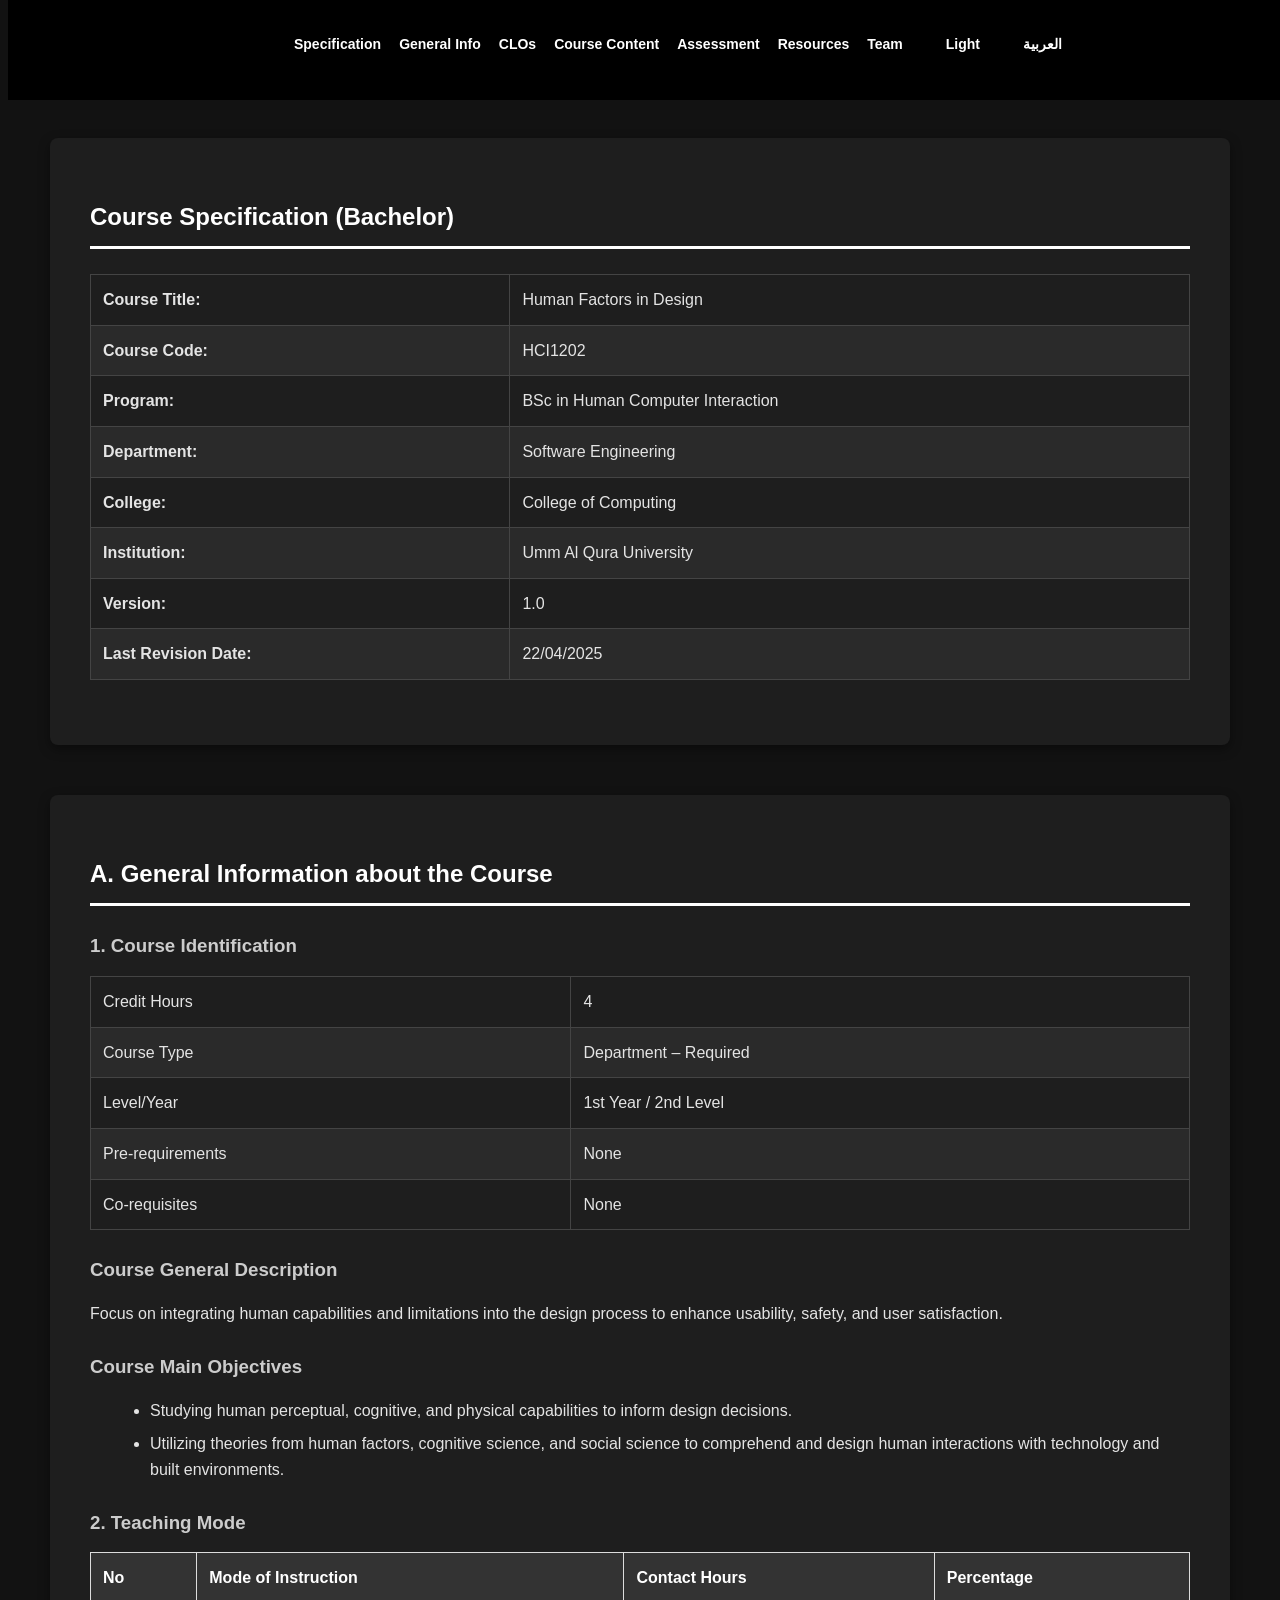
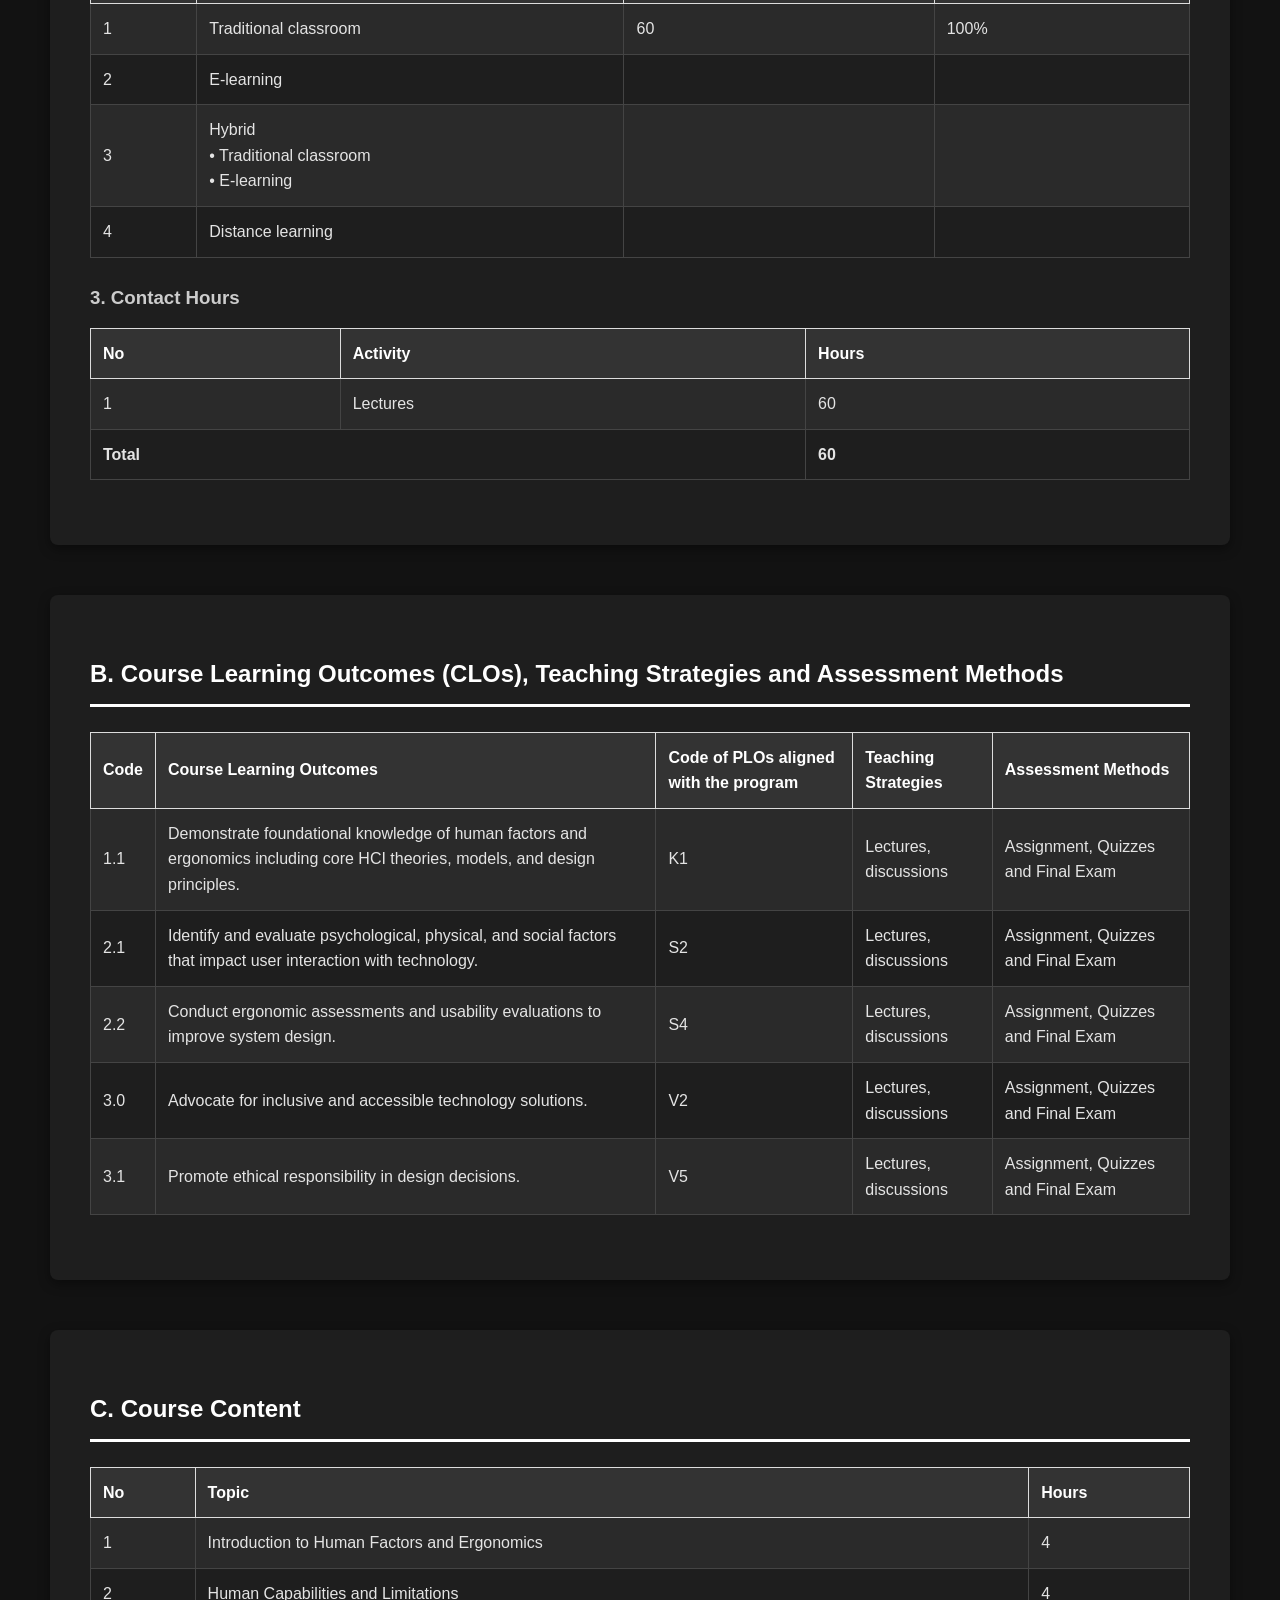
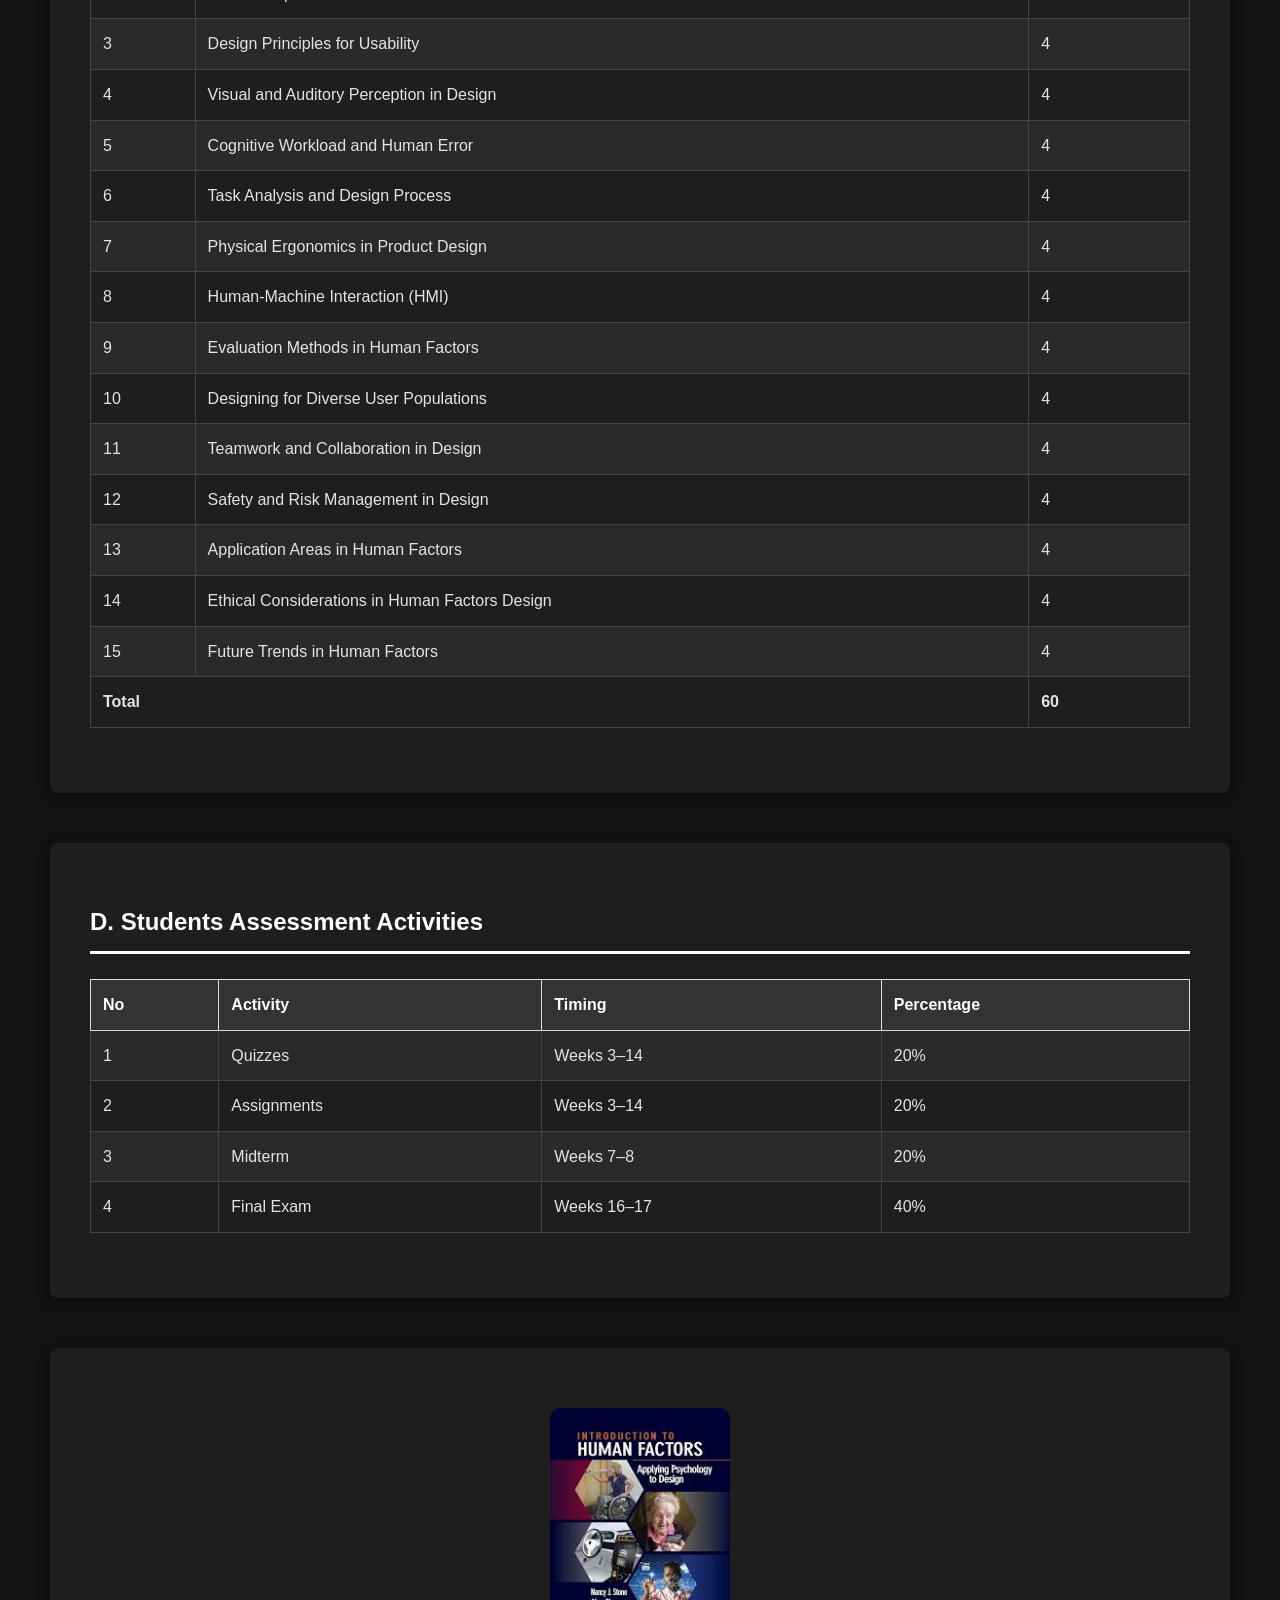
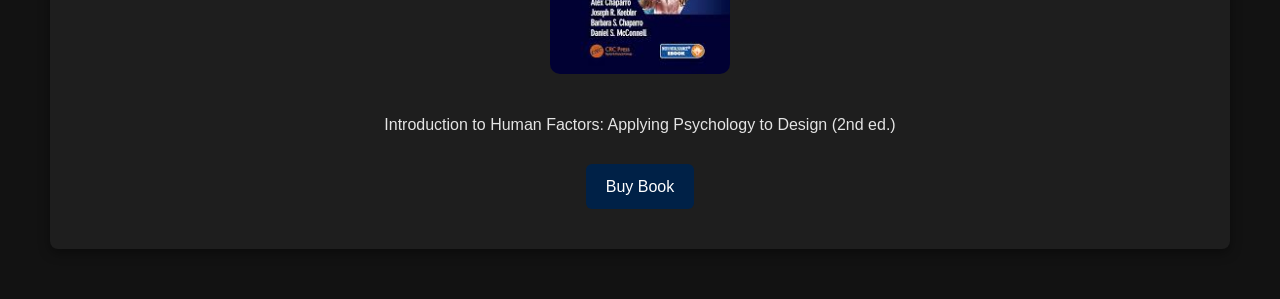
<file: index-en-dark.html>
<!DOCTYPE html>
<html lang="en" dir="ltr">
<head>
    <meta charset="UTF-8">
    <meta name="viewport" content="width=device-width, initial-scale=1.0">
    <title>HCI1202 - Human Factors in Design</title>
    <link rel="stylesheet" href="style.css">
</head>

<body class="dark">

<header>
    <nav>
        <ul>
            <li><a href="#specification">Specification</a></li>
            <li><a href="#general">General Info</a></li>
            <li><a href="#clos">CLOs</a></li>
            <li><a href="#content">Course Content</a></li>
            <li><a href="#assessment">Assessment</a></li>
            <li><a href="#resources">Resources</a></li>
<li><a href="team.html">Team</a></li>
<li><a href="index-en-light.html">Light</a></li>
<li><a href="index-ar-dark.html">العربية</a></li>
        </ul>
    </nav>
</header>

<main>

<section id="specification">
    <h2>Course Specification (Bachelor)</h2>

    <table>
        <tr><td><strong>Course Title:</strong></td><td>Human Factors in Design</td></tr>
        <tr><td><strong>Course Code:</strong></td><td>HCI1202</td></tr>
        <tr><td><strong>Program:</strong></td><td>BSc in Human Computer Interaction</td></tr>
        <tr><td><strong>Department:</strong></td><td>Software Engineering</td></tr>
        <tr><td><strong>College:</strong></td><td>College of Computing</td></tr>
        <tr><td><strong>Institution:</strong></td><td>Umm Al Qura University</td></tr>
        <tr><td><strong>Version:</strong></td><td>1.0</td></tr>
        <tr><td><strong>Last Revision Date:</strong></td><td>22/04/2025</td></tr>
    </table>
</section>

<section id="general">
    <h2>A. General Information about the Course</h2>

    <h3>1. Course Identification</h3>
    <table>
        <tr><td>Credit Hours</td><td>4</td></tr>
        <tr><td>Course Type</td><td>Department – Required</td></tr>
        <tr><td>Level/Year</td><td>1st Year / 2nd Level</td></tr>
        <tr><td>Pre-requirements</td><td>None</td></tr>
        <tr><td>Co-requisites</td><td>None</td></tr>
    </table>

    <h3>Course General Description</h3>
    <p>
        Focus on integrating human capabilities and limitations into the design process
        to enhance usability, safety, and user satisfaction.
    </p>

    <h3>Course Main Objectives</h3>
    <ul>
        <li>Studying human perceptual, cognitive, and physical capabilities to inform design decisions.</li>
        <li>Utilizing theories from human factors, cognitive science, and social science to comprehend and design human interactions with technology and built environments.</li>
    </ul>

    <h3>2. Teaching Mode</h3>

<table>
<tr>
<th>No</th>
<th>Mode of Instruction</th>
<th>Contact Hours</th>
<th>Percentage</th>
</tr>

<tr>
<td>1</td>
<td>Traditional classroom</td>
<td>60</td>
<td>100%</td>
</tr>

<tr>
<td>2</td>
<td>E-learning</td>
<td></td>
<td></td>
</tr>

<tr>
<td>3</td>
<td>
Hybrid<br>
• Traditional classroom<br>
• E-learning
</td>
<td></td>
<td></td>
</tr>

<tr>
<td>4</td>
<td>Distance learning</td>
<td></td>
<td></td>
</tr>
</table>

    <h3>3. Contact Hours</h3>
    <table>
        <tr><th>No</th><th>Activity</th><th>Hours</th></tr>
        <tr><td>1</td><td>Lectures</td><td>60</td></tr>
        <tr><td colspan="2"><strong>Total</strong></td><td><strong>60</strong></td></tr>
    </table>
</section>

<section id="clos">
    <h2>B. Course Learning Outcomes (CLOs), Teaching Strategies and Assessment Methods</h2>

    <table>
        <tr>
            <th>Code</th>
            <th>Course Learning Outcomes</th>
            <th>Code of PLOs aligned with the program</th>
            <th>Teaching Strategies</th>
            <th>Assessment Methods</th>
        </tr>

        <tr>
            <td>1.1</td>
            <td>Demonstrate foundational knowledge of human factors and ergonomics including core HCI theories, models, and design principles.</td>
            <td>K1</td>
            <td>Lectures, discussions</td>
            <td>Assignment, Quizzes and Final Exam</td>
        </tr>

        <tr>
            <td>2.1</td>
            <td>Identify and evaluate psychological, physical, and social factors that impact user interaction with technology.</td>
            <td>S2</td>
            <td>Lectures, discussions</td>
            <td>Assignment, Quizzes and Final Exam</td>
        </tr>

        <tr>
            <td>2.2</td>
            <td>Conduct ergonomic assessments and usability evaluations to improve system design.</td>
            <td>S4</td>
            <td>Lectures, discussions</td>
            <td>Assignment, Quizzes and Final Exam</td>
        </tr>

        <tr>
            <td>3.0</td>
            <td>Advocate for inclusive and accessible technology solutions.</td>
            <td>V2</td>
            <td>Lectures, discussions</td>
            <td>Assignment, Quizzes and Final Exam</td>
        </tr>

        <tr>
            <td>3.1</td>
            <td>Promote ethical responsibility in design decisions.</td>
            <td>V5</td>
            <td>Lectures, discussions</td>
            <td>Assignment, Quizzes and Final Exam</td>
        </tr>
    </table>
</section>

<section id="content">
    <h2>C. Course Content</h2>

    <table>
        <tr><th>No</th><th>Topic</th><th>Hours</th></tr>
        <tr><td>1</td><td>Introduction to Human Factors and Ergonomics</td><td>4</td></tr>
        <tr><td>2</td><td>Human Capabilities and Limitations</td><td>4</td></tr>
        <tr><td>3</td><td>Design Principles for Usability</td><td>4</td></tr>
        <tr><td>4</td><td>Visual and Auditory Perception in Design</td><td>4</td></tr>
        <tr><td>5</td><td>Cognitive Workload and Human Error</td><td>4</td></tr>
        <tr><td>6</td><td>Task Analysis and Design Process</td><td>4</td></tr>
        <tr><td>7</td><td>Physical Ergonomics in Product Design</td><td>4</td></tr>
        <tr><td>8</td><td>Human-Machine Interaction (HMI)</td><td>4</td></tr>
        <tr><td>9</td><td>Evaluation Methods in Human Factors</td><td>4</td></tr>
        <tr><td>10</td><td>Designing for Diverse User Populations</td><td>4</td></tr>
        <tr><td>11</td><td>Teamwork and Collaboration in Design</td><td>4</td></tr>
        <tr><td>12</td><td>Safety and Risk Management in Design</td><td>4</td></tr>
        <tr><td>13</td><td>Application Areas in Human Factors</td><td>4</td></tr>
        <tr><td>14</td><td>Ethical Considerations in Human Factors Design</td><td>4</td></tr>
        <tr><td>15</td><td>Future Trends in Human Factors</td><td>4</td></tr>
        <tr><td colspan="2"><strong>Total</strong></td><td><strong>60</strong></td></tr>
    </table>
</section>

<section id="assessment">
    <h2>D. Students Assessment Activities</h2>

    <table>
        <tr><th>No</th><th>Activity</th><th>Timing</th><th>Percentage</th></tr>
        <tr><td>1</td><td>Quizzes</td><td>Weeks 3–14</td><td>20%</td></tr>
        <tr><td>2</td><td>Assignments</td><td>Weeks 3–14</td><td>20%</td></tr>
        <tr><td>3</td><td>Midterm</td><td>Weeks 7–8</td><td>20%</td></tr>
        <tr><td>4</td><td>Final Exam</td><td>Weeks 16–17</td><td>40%</td></tr>
    </table>
</section>

<section id="resources">
    <div class="book-box">
<img src="images/book.jpg" alt="Book Cover">

<p>
Introduction to Human Factors: Applying Psychology to Design (2nd ed.)
</p>

<a href="https://www.amazon.com/s?k=Introduction+to+Human+Factors+Applying+Psychology+to+Design" target="_blank">
Buy Book
</a>
</div>
</section>

</main>

</body>
</html>
</file>
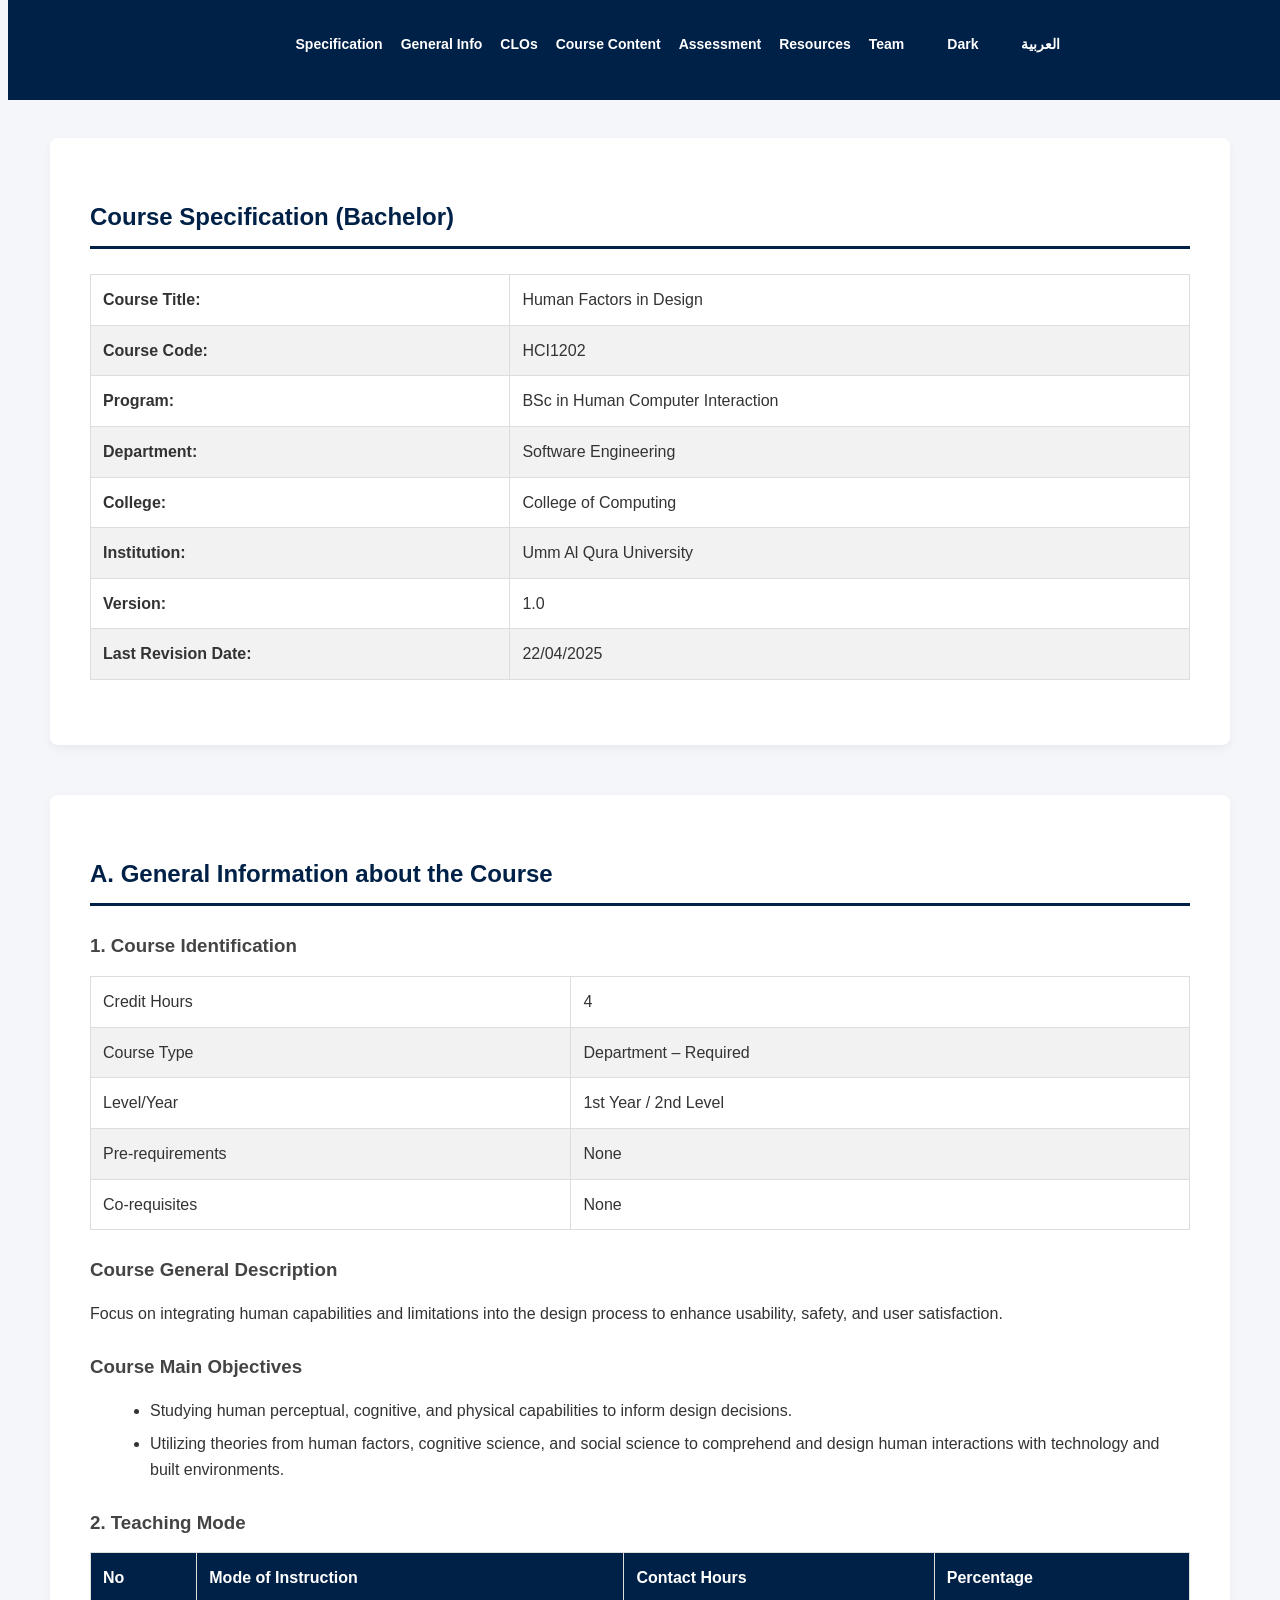
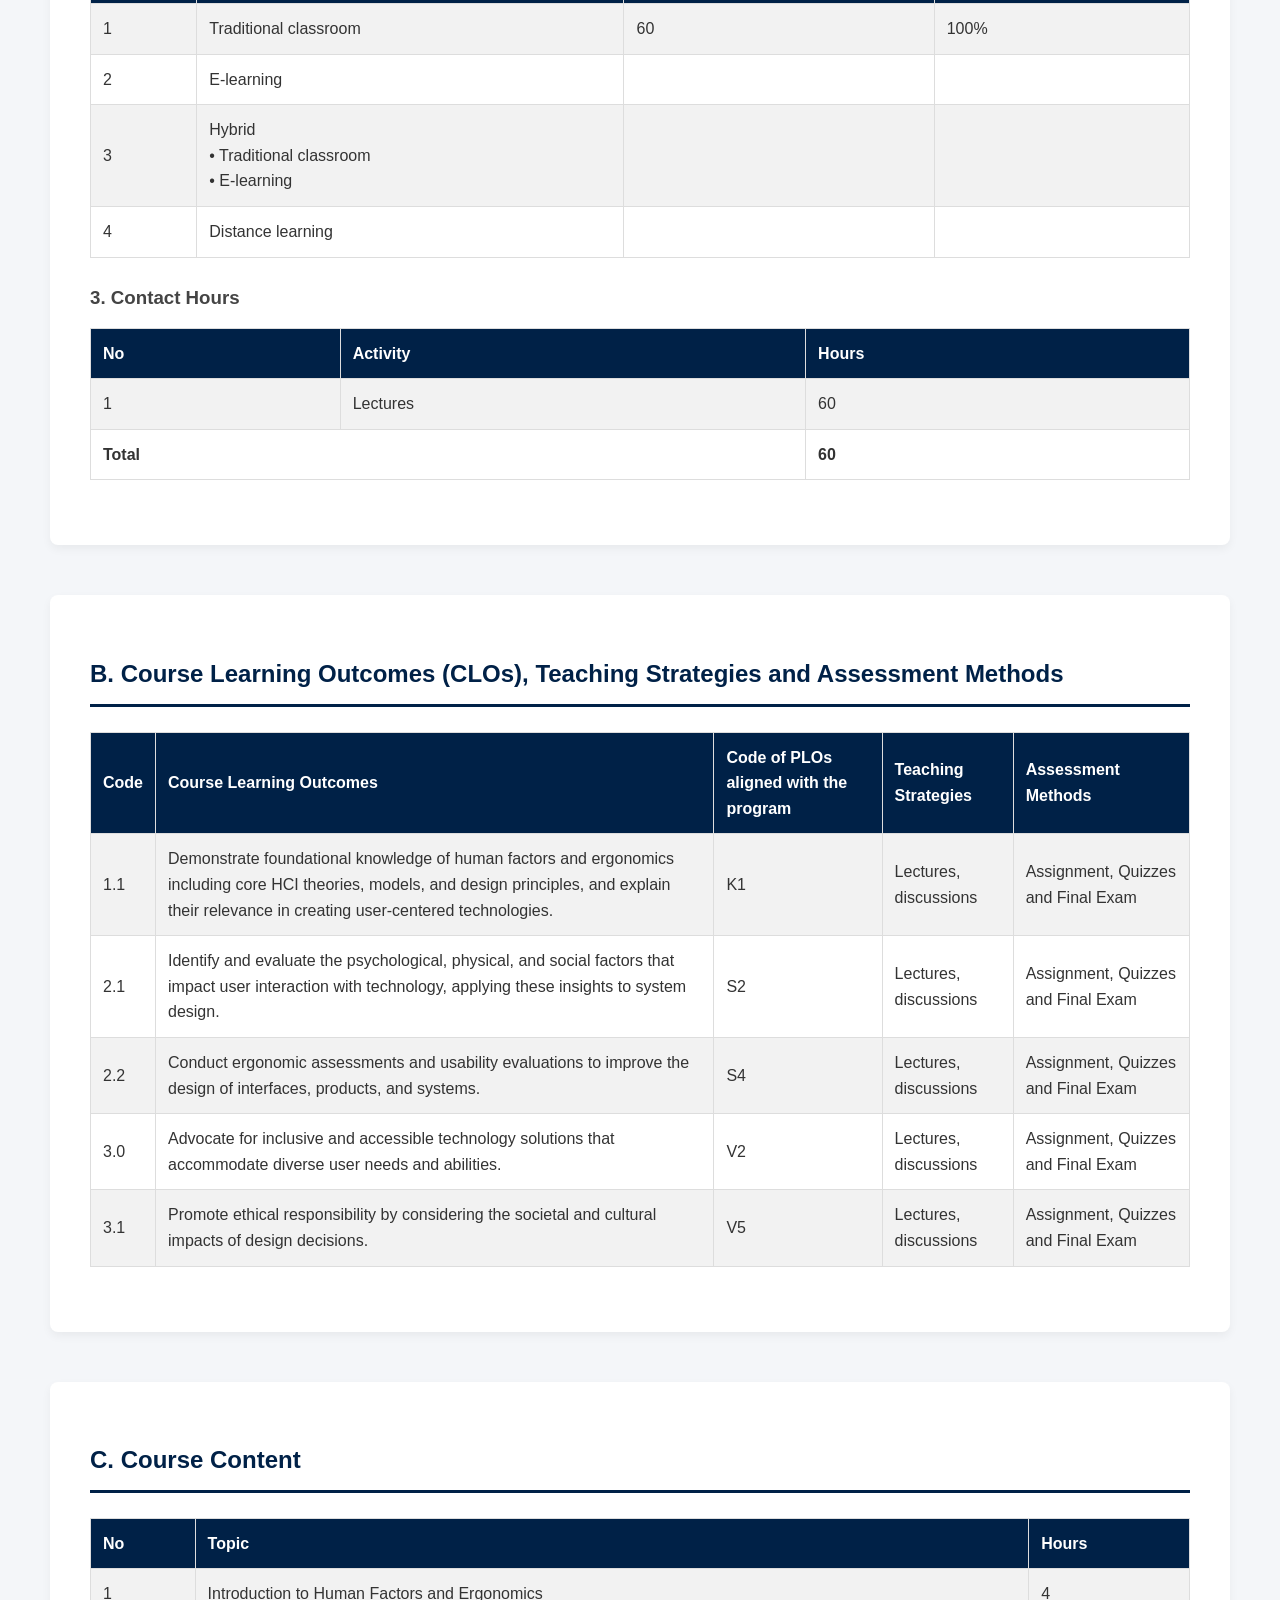
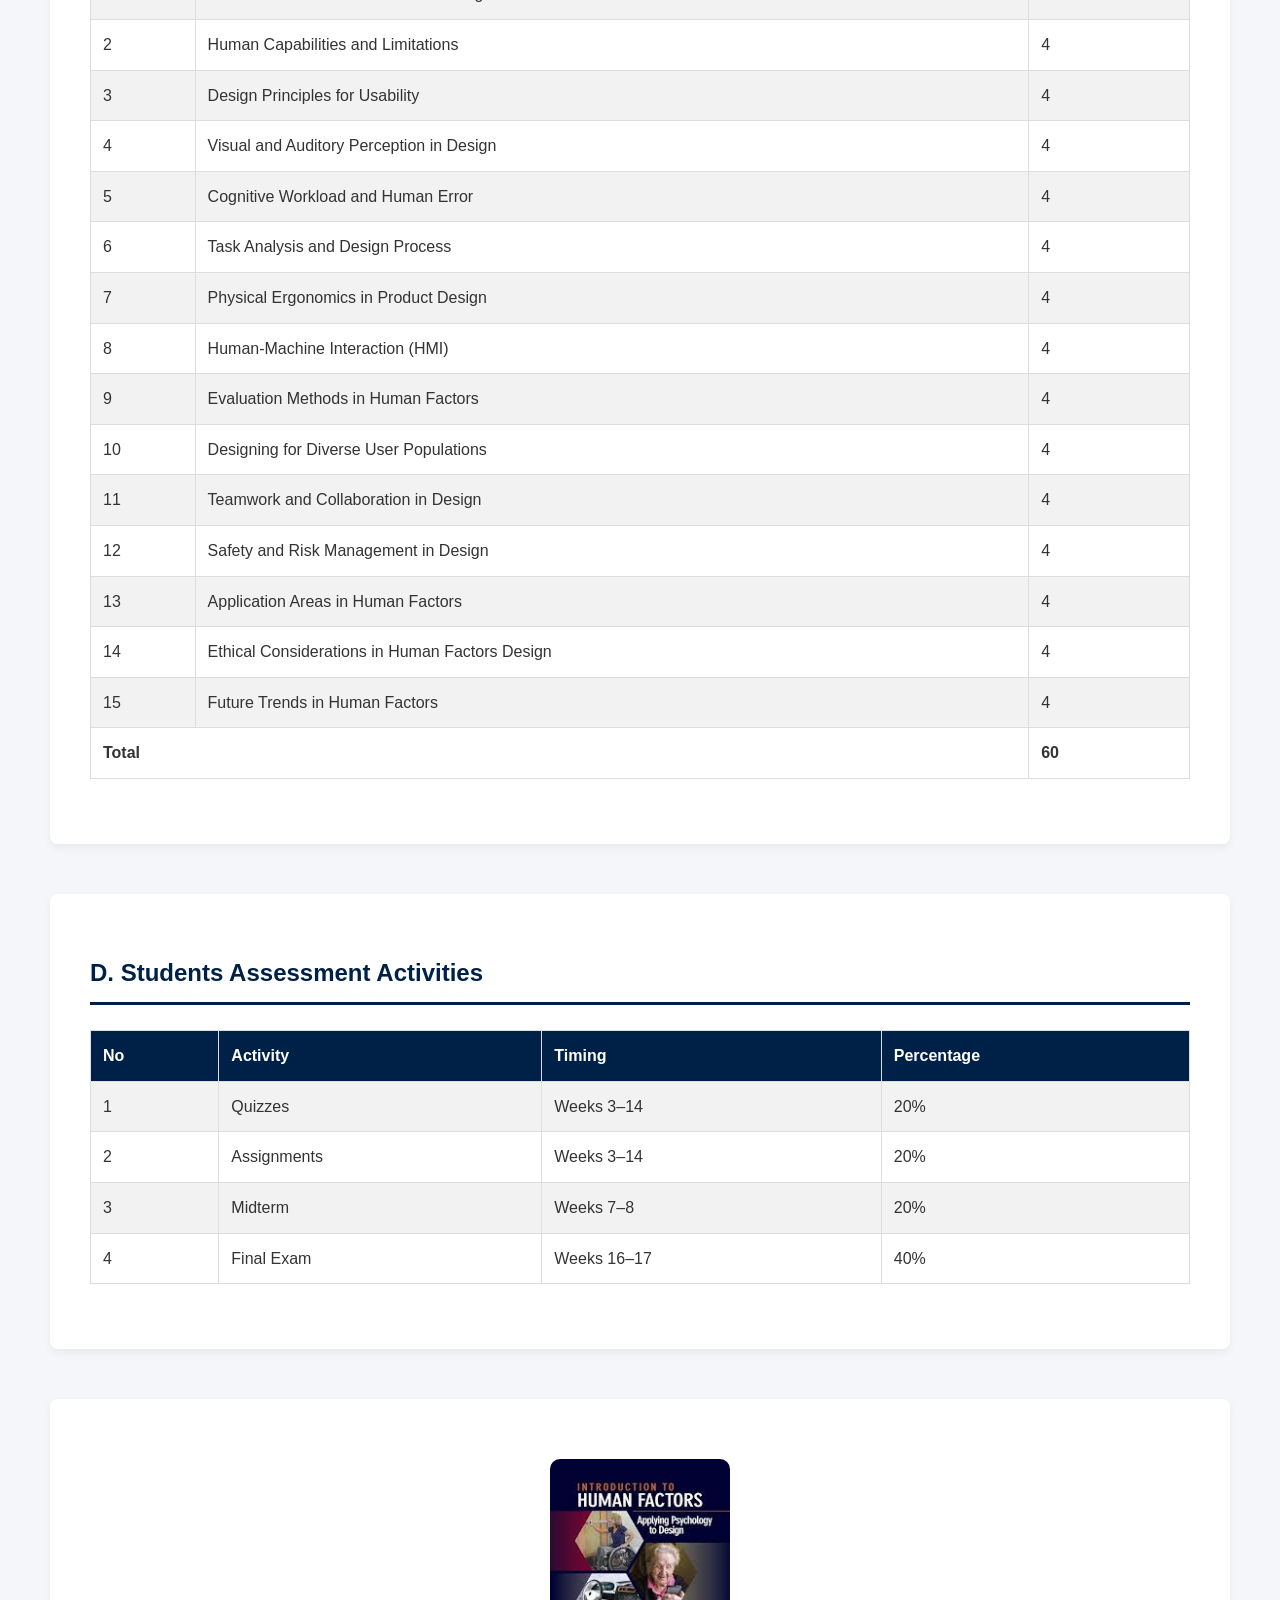
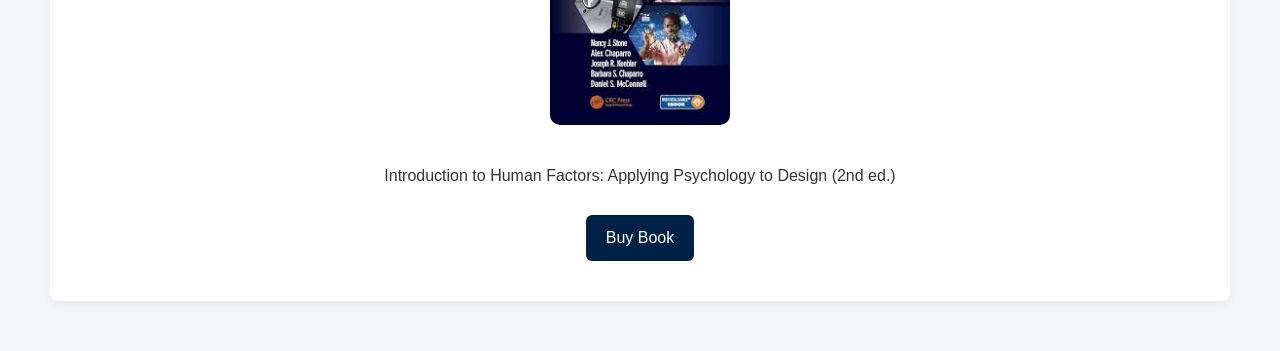
<file: index-en-light.html>
<!DOCTYPE html>
<html lang="en" dir="ltr">
<head>
    <meta charset="UTF-8">
    <meta name="viewport" content="width=device-width, initial-scale=1.0">
    <title>HCI1202 - Human Factors in Design</title>
    <link rel="stylesheet" href="style.css">
</head>

<body>

<header>
   <nav>
    <ul>
        <li><a href="#specification">Specification</a></li>
        <li><a href="#general">General Info</a></li>
        <li><a href="#clos">CLOs</a></li>
        <li><a href="#content">Course Content</a></li>
        <li><a href="#assessment">Assessment</a></li>
        <li><a href="#resources">Resources</a></li>

        <li><a href="team.html">Team</a></li>
        <li><a href="index-en-dark.html">Dark</a></li>
        <li><a href="index-ar-light.html">العربية</a></li>
    </ul>
</nav>
</header>

<main>

<section id="specification">
    <h2>Course Specification (Bachelor)</h2>

    <table>
        <tr><td><strong>Course Title:</strong></td><td>Human Factors in Design</td></tr>
        <tr><td><strong>Course Code:</strong></td><td>HCI1202</td></tr>
        <tr><td><strong>Program:</strong></td><td>BSc in Human Computer Interaction</td></tr>
        <tr><td><strong>Department:</strong></td><td>Software Engineering</td></tr>
        <tr><td><strong>College:</strong></td><td>College of Computing</td></tr>
        <tr><td><strong>Institution:</strong></td><td>Umm Al Qura University</td></tr>
        <tr><td><strong>Version:</strong></td><td>1.0</td></tr>
        <tr><td><strong>Last Revision Date:</strong></td><td>22/04/2025</td></tr>
    </table>
</section>

<section id="general">
    <h2>A. General Information about the Course</h2>

    <h3>1. Course Identification</h3>
    <table>
        <tr><td>Credit Hours</td><td>4</td></tr>
        <tr><td>Course Type</td><td>Department – Required</td></tr>
        <tr><td>Level/Year</td><td>1st Year / 2nd Level</td></tr>
        <tr><td>Pre-requirements</td><td>None</td></tr>
        <tr><td>Co-requisites</td><td>None</td></tr>
    </table>

    <h3>Course General Description</h3>
    <p>
        Focus on integrating human capabilities and limitations into the design process
        to enhance usability, safety, and user satisfaction.
    </p>

    <h3>Course Main Objectives</h3>
    <ul>
        <li>Studying human perceptual, cognitive, and physical capabilities to inform design decisions.</li>
        <li>Utilizing theories from human factors, cognitive science, and social science to comprehend and design human interactions with technology and built environments.</li>
    </ul>

  <h3>2. Teaching Mode</h3>

<table>
<tr>
<th>No</th>
<th>Mode of Instruction</th>
<th>Contact Hours</th>
<th>Percentage</th>
</tr>

<tr>
<td>1</td>
<td>Traditional classroom</td>
<td>60</td>
<td>100%</td>
</tr>

<tr>
<td>2</td>
<td>E-learning</td>
<td></td>
<td></td>
</tr>

<tr>
<td>3</td>
<td>
Hybrid<br>
• Traditional classroom<br>
• E-learning
</td>
<td></td>
<td></td>
</tr>

<tr>
<td>4</td>
<td>Distance learning</td>
<td></td>
<td></td>
</tr>

</table>

    <h3>3. Contact Hours</h3>
    <table>
        <tr><th>No</th><th>Activity</th><th>Hours</th></tr>
        <tr><td>1</td><td>Lectures</td><td>60</td></tr>
        <tr><td colspan="2"><strong>Total</strong></td><td><strong>60</strong></td></tr>
    </table>
</section>

<section id="clos">
    <h2>B. Course Learning Outcomes (CLOs), Teaching Strategies and Assessment Methods</h2>

    <table>
        <tr>
            <th>Code</th>
            <th>Course Learning Outcomes</th>
            <th>Code of PLOs aligned with the program</th>
            <th>Teaching Strategies</th>
            <th>Assessment Methods</th>
        </tr>

        <tr>
            <td>1.1</td>
            <td>
                Demonstrate foundational knowledge of human factors and ergonomics including core HCI theories,
                models, and design principles, and explain their relevance in creating user-centered technologies.
            </td>
            <td>K1</td>
            <td>Lectures, discussions</td>
            <td>Assignment, Quizzes and Final Exam</td>
        </tr>

        <tr>
            <td>2.1</td>
            <td>
                Identify and evaluate the psychological, physical, and social factors that impact user interaction
                with technology, applying these insights to system design.
            </td>
            <td>S2</td>
            <td>Lectures, discussions</td>
            <td>Assignment, Quizzes and Final Exam</td>
        </tr>

        <tr>
            <td>2.2</td>
            <td>
                Conduct ergonomic assessments and usability evaluations to improve the design of interfaces,
                products, and systems.
            </td>
            <td>S4</td>
            <td>Lectures, discussions</td>
            <td>Assignment, Quizzes and Final Exam</td>
        </tr>

        <tr>
            <td>3.0</td>
            <td>
                Advocate for inclusive and accessible technology solutions that accommodate diverse user needs
                and abilities.
            </td>
            <td>V2</td>
            <td>Lectures, discussions</td>
            <td>Assignment, Quizzes and Final Exam</td>
        </tr>

        <tr>
            <td>3.1</td>
            <td>
                Promote ethical responsibility by considering the societal and cultural impacts of design decisions.
            </td>
            <td>V5</td>
            <td>Lectures, discussions</td>
            <td>Assignment, Quizzes and Final Exam</td>
        </tr>

    </table>
</section>

<section id="content">
    <h2>C. Course Content</h2>

    <table>
        <tr><th>No</th><th>Topic</th><th>Hours</th></tr>
        <tr><td>1</td><td>Introduction to Human Factors and Ergonomics</td><td>4</td></tr>
        <tr><td>2</td><td>Human Capabilities and Limitations</td><td>4</td></tr>
        <tr><td>3</td><td>Design Principles for Usability</td><td>4</td></tr>
        <tr><td>4</td><td>Visual and Auditory Perception in Design</td><td>4</td></tr>
        <tr><td>5</td><td>Cognitive Workload and Human Error</td><td>4</td></tr>
        <tr><td>6</td><td>Task Analysis and Design Process</td><td>4</td></tr>
        <tr><td>7</td><td>Physical Ergonomics in Product Design</td><td>4</td></tr>
        <tr><td>8</td><td>Human-Machine Interaction (HMI)</td><td>4</td></tr>
        <tr><td>9</td><td>Evaluation Methods in Human Factors</td><td>4</td></tr>
        <tr><td>10</td><td>Designing for Diverse User Populations</td><td>4</td></tr>
        <tr><td>11</td><td>Teamwork and Collaboration in Design</td><td>4</td></tr>
        <tr><td>12</td><td>Safety and Risk Management in Design</td><td>4</td></tr>
        <tr><td>13</td><td>Application Areas in Human Factors</td><td>4</td></tr>
        <tr><td>14</td><td>Ethical Considerations in Human Factors Design</td><td>4</td></tr>
        <tr><td>15</td><td>Future Trends in Human Factors</td><td>4</td></tr>
        <tr><td colspan="2"><strong>Total</strong></td><td><strong>60</strong></td></tr>
    </table>
</section>

<section id="assessment">
    <h2>D. Students Assessment Activities</h2>

    <table>
        <tr><th>No</th><th>Activity</th><th>Timing</th><th>Percentage</th></tr>
        <tr><td>1</td><td>Quizzes</td><td>Weeks 3–14</td><td>20%</td></tr>
        <tr><td>2</td><td>Assignments</td><td>Weeks 3–14</td><td>20%</td></tr>
        <tr><td>3</td><td>Midterm</td><td>Weeks 7–8</td><td>20%</td></tr>
        <tr><td>4</td><td>Final Exam</td><td>Weeks 16–17</td><td>40%</td></tr>
    </table>
</section>

<section id="resources">
   <div class="book-box">
<img src="images/book.jpg" alt="Book Cover">
<p>
Introduction to Human Factors: Applying Psychology to Design (2nd ed.)
</p>

<a href="https://www.amazon.com/s?k=Introduction+to+Human+Factors+Applying+Psychology+to+Design" target="_blank">
Buy Book
</a>
</div>
</section>

</main>

</body>
</html>
</file>
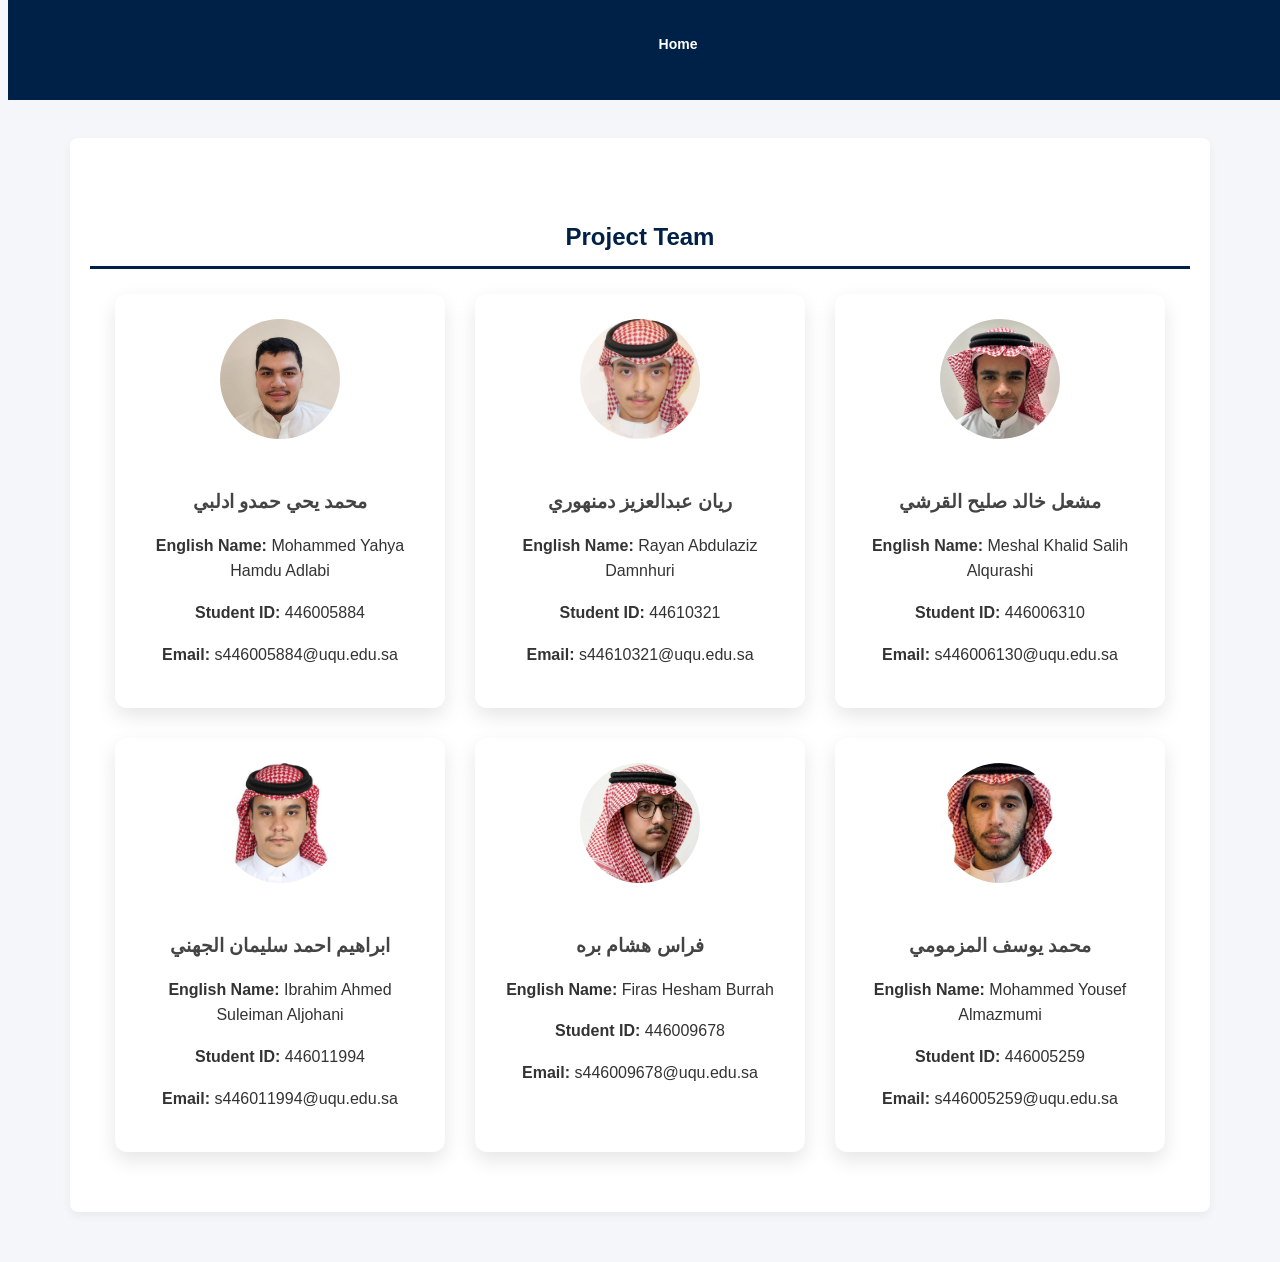
<file: team.html>
<!DOCTYPE html>
<html lang="en">
<head>
    <meta charset="UTF-8">
    <title>Team - HCI2101 Project</title>
    <meta name="viewport" content="width=device-width, initial-scale=1.0">
    <link rel="stylesheet" href="style.css">
</head>
<body>

<header>
    <nav>
        <ul>
            <li><a href="index-en-light.html">Home</a></li>
            
        </ul>
    </nav>
</header>

<main>

<section class="team-section">
    <h2>Project Team</h2>

    <div class="team-container">

       
        <div class="team-card">

            <img src="images/mohammed.jpg" alt="Mohammed Yahya Hamdu Adlabi">

            <h3>محمد يحي حمدو ادلبي</h3>
            <p><strong>English Name:</strong> Mohammed Yahya Hamdu Adlabi</p>
            <p><strong>Student ID:</strong> 446005884</p>
            <p><strong>Email:</strong> s446005884@uqu.edu.sa</p>

        </div>
<div class="team-card">

    <img src="images/rayan.jpg" alt="Rayan Abdulaziz Damnhuri">

    <h3>ريان عبدالعزيز دمنهوري</h3>
    <p><strong>English Name:</strong> Rayan Abdulaziz Damnhuri</p>
    <p><strong>Student ID:</strong> 44610321</p>
    <p><strong>Email:</strong> s44610321@uqu.edu.sa</p>

</div>
<div class="team-card">

    <img src="images/Meshal.jpg" alt="Meshal Khalid Salih Alqurashi">

    <h3>مشعل خالد صليح القرشي</h3>
    <p><strong>English Name:</strong> Meshal Khalid Salih Alqurashi</p>
    <p><strong>Student ID:</strong> 446006310</p>
    <p><strong>Email:</strong> s446006130@uqu.edu.sa</p>

</div>
<div class="team-card">

    <img src="images/Ibrahim.jpg" alt="Ibrahim Ahmed Suleiman Aljohani">

    <h3>ابراهيم احمد سليمان الجهني</h3>
    <p><strong>English Name:</strong> Ibrahim Ahmed Suleiman Aljohani</p>
    <p><strong>Student ID:</strong> 446011994</p>
    <p><strong>Email:</strong> s446011994@uqu.edu.sa</p>

</div>
<div class="team-card">

    <img src="images/Firas.jpg" alt="Firas Hesham Burrah">

    <h3>فراس هشام بره</h3>
    <p><strong>English Name:</strong> Firas Hesham Burrah</p>
    <p><strong>Student ID:</strong> 446009678</p>
    <p><strong>Email:</strong> s446009678@uqu.edu.sa</p>

</div>
<div class="team-card">

    <img src="images/Mohamme.jpg" alt="Mohammed Yousef Almazmumi">

    <h3>محمد يوسف المزمومي</h3>
    <p><strong>English Name:</strong> Mohammed Yousef Almazmumi</p>
    <p><strong>Student ID:</strong> 446005259</p>
    <p><strong>Email:</strong> s446005259@uqu.edu.sa</p>

</div>

    </div>

</section>

</main>

</body>
</html>
</file>
<file: style.css>
{margin: 0; padding: 0;
    box-sizing: border-box;}

body {font-family: Arial, Helvetica, sans-serif;
    line-height: 1.6;
    background-color: #f4f6f9;
    color: #333;
    padding-top: 80px;}

nav {background-color: #002147;
    position: fixed;
    top: 0;
    width: 100%;
    padding: 15px 0;
    z-index: 1000;}

nav ul {list-style: none;
    display: flex;
    justify-content: center;
    gap: 18px;}

nav ul li a {color: white;
    text-decoration: none;
    font-weight: bold;
    transition: 0.3s;
    font-size:14px;}

nav ul li a:hover {color: #ffd700;}

section {max-width: 1100px;
    margin: 50px auto;
    background: white;
    padding: 40px;
    border-radius: 8px;
    box-shadow: 0 4px 10px rgba(0,0,0,0.05);}

h2 {margin-bottom: 25px;
    color: #002147;
    border-bottom: 3px solid #002147;
    padding-bottom: 10px;}

h3 {margin-top: 25px;
    margin-bottom: 15px;
    color: #444;}

table {width: 100%;
    border-collapse: collapse;
    margin-top: 15px;
    margin-bottom: 25px;}

th, td {border: 1px solid #ddd;
    padding: 12px;
    text-align: left;}

th {background-color: #002147;
    color: white;}

tr:nth-child(even) {background-color: #f2f2f2;}
tr:hover {background-color:#d6eeee;}
body.dark tr:hover {background-color:#3a3a3a;}

ul {margin-left: 20px;
    margin-bottom: 20px;}

li {margin-bottom: 8px;}

@media (max-width: 768px) { nav ul {flex-direction: column; gap: 15px;}

    section {margin: 30px 15px;
        padding: 25px;}

    table {font-size: 14px;}
}
@media (max-width: 600px){

body{
padding-top:70px;
}

nav{
overflow-x:auto;
white-space:nowrap;
}

nav ul{
display:flex;
flex-direction:row;
flex-wrap:nowrap;
justify-content:flex-start;
gap:15px;
padding:0 15px;
}

nav ul li{
flex:0 0 auto;
margin-bottom:0;
}

nav ul li a{
font-size:14px;
}

section{
padding:20px;
margin:20px 10px;
}

table{
display:block;
overflow-x:auto;
white-space:nowrap;
}

h2{
font-size:18px;
}

h3{
font-size:16px;
}
}

body.dark {background-color: #121212;
    color: #e4e4e4;}

body.dark section {background-color: #1e1e1e;
    box-shadow: 0 4px 12px rgba(0,0,0,0.4);}

body.dark nav {background-color: #000000;}

body.dark h2 {color: #ffffff;
    border-bottom: 3px solid #ffffff;}

body.dark h3 {color: #cccccc;}

body.dark th {background-color: #333;
    color: #ffffff;}

body.dark tr:nth-child(even) {background-color: #2a2a2a;}

body.dark td {border-color: #444;}

body.dark nav ul li a {color: #ffffff;}

body.dark nav ul li a:hover {color: #00bcd4;}
nav ul li:last-child,
nav ul li:nth-last-child(2) {font-weight: bold;}

html[dir="ltr"] nav ul li:last-child,
html[dir="ltr"] nav ul li:nth-last-child(2) {margin-left: 25px;}

html[dir="rtl"] nav ul li:last-child,
html[dir="rtl"] nav ul li:nth-last-child(2) {margin-right: 25px;}

html[dir="rtl"] table {direction: rtl;}

html[dir="rtl"] th,
html[dir="rtl"] td {text-align: right;}

html[dir="rtl"] table tr th:first-child,
html[dir="rtl"] table tr td:first-child {text-align: center;}
.team-section {text-align: center;
    padding: 60px 20px;}

.team-container {display: flex;
    justify-content: center;
    gap: 30px;
    flex-wrap: wrap;}

.team-card {background: #ffffff;
    padding: 25px;
    width: 280px;
    border-radius: 12px;
    box-shadow: 0 8px 20px rgba(0,0,0,0.1);
    transition:0.3s;}

    .team-card:hover{
transform:translateY(-5px);
}

.team-card img {width: 120px;
    height: 120px;
    border-radius: 50%;
    object-fit: cover;
    margin-bottom: 15px;}

    .book-box{text-align:center;margin-top:20px;}

.book-box img{
width:180px;
border-radius:10px;
margin-bottom:15px;
}

.book-box a{
display:inline-block;
margin-top:10px;
padding:10px 20px;
background:#002147;
color:white;
text-decoration:none;
border-radius:6px;
transition:0.3s;
}

.book-box a:hover{
background:#004080;
transform:scale(1.05);
}

.form-table th{
background:#4b3b8f;
color:white;
text-align:left;
}

.form-table .title-row td{
background:#4b3b8f;
color:white;
font-weight:bold;
}

.form-table .sub-row td{
background:#eeeeee;
}

.form-table .total-row td{
background:#4fb7c5;
color:white;
font-weight:bold;
text-align:center;
}

.form-table td:first-child{
font-weight:bold;
}
</file>
